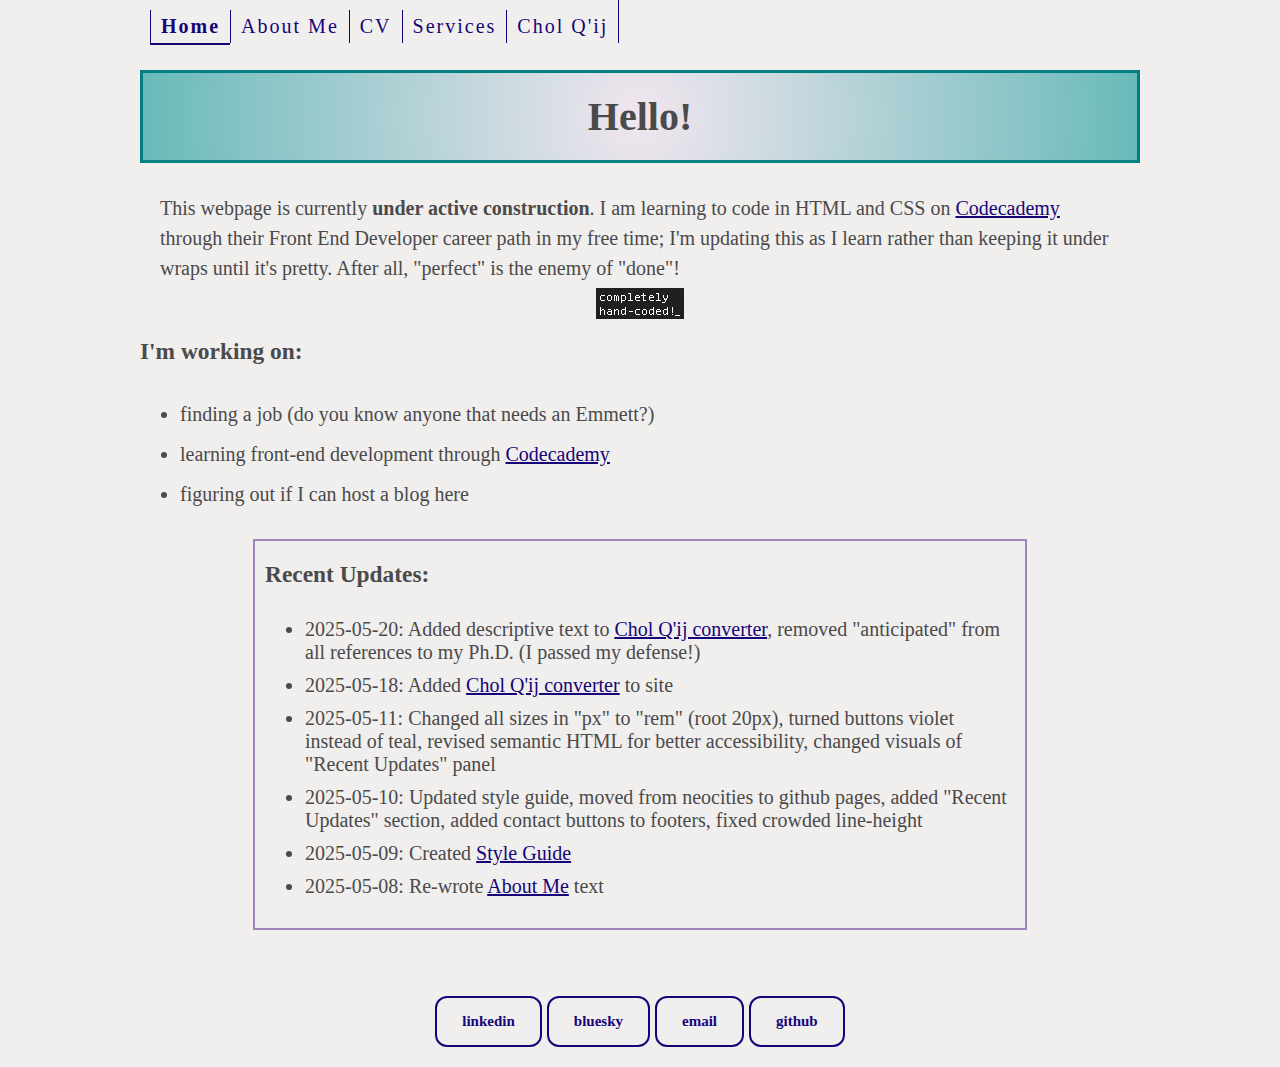
<file: index.html>
<!DOCTYPE html>
<html>
  <head>
    <script
      async
      src="https://www.googletagmanager.com/gtag/js?id=G-N3G97VPPW2"
    ></script>
    <script>
      window.dataLayer = window.dataLayer || [];
      function gtag() {
        dataLayer.push(arguments);
      }
      gtag("js", new Date());

      gtag("config", "G-N3G97VPPW2");
    </script>
    <link href="./style.css" rel="stylesheet" />
    <meta charset="UTF-8" />
    <meta name="viewport" content="width=device-width, initial-scale=1.0" />
    <title>Home | E.A. Speed</title>
    <link
      rel="icon"
      type="image/png"
      href="favicon/favicon-96x96.png"
      sizes="96x96"
    />
    <link rel="icon" type="image/svg+xml" href="favicon/favicon.svg" />
    <link rel="shortcut icon" href="favicon/favicon.ico" />
    <link
      rel="apple-touch-icon"
      sizes="180x180"
      href="favicon/apple-touch-icon.png"
    />
    <link rel="manifest" href="favicon/site.webmanifest" />
  </head>

  <body>
    <header>
      <nav>
        <ul>
          <li class="active"><a href="#">Home</a></li>
          <li><a href="./about-me.html">About Me</a></li>
          <li><a href="./cv.html">CV</a></li>
          <li><a href="./services.html">Services</a></li>
          <li><a href="./cholqij.html">Chol Q'ij</a></li>
        </ul>
      </nav>
    </header>

    <div class="title">
      <h1 id="title">Hello!</h1>
    </div>

    <main>
      <section>
        <p>
          This webpage is currently <strong>under active construction</strong>.
          I am learning to code in HTML and CSS on
          <a href="https://www.codecademy.com/" target="_blank">Codecademy</a>
          through their Front End Developer career path in my free time; I'm
          updating this as I learn rather than keeping it under wraps until it's
          pretty. After all, "perfect" is the enemy of "done"!
        </p>
      </section>

      <div class="handcoded">
        <img src="images\handcoded.gif" alt="handcoded" />
      </div>

      <section id="coming">
        <h3>I'm working on:</h3>
        <ul>
          <li>finding a job (do you know anyone that needs an Emmett?)</li>
          <li>
            learning front-end development through
            <a href="https://www.codecademy.com/" target="_blank">Codecademy</a>
          </li>
          <li>figuring out if I can host a blog here</li>
        </ul>
      </section>
    </main>

    <section class="updates">
      <h3>Recent Updates:</h3>
      <ul>
        <li>
          2025-05-20: Added descriptive text to
          <a href="cholqij.html">Chol Q'ij converter</a>, removed "anticipated"
          from all references to my Ph.D. (I passed my defense!)
        </li>
        <li>
          2025-05-18: Added
          <a href="cholqij.html">Chol Q'ij converter</a> to site
        </li>
        <li>
          2025-05-11: Changed all sizes in "px" to "rem" (root 20px), turned
          buttons violet instead of teal, revised semantic HTML for better
          accessibility, changed visuals of "Recent Updates" panel
        </li>
        <li>
          2025-05-10: Updated style guide, moved from neocities to github pages,
          added "Recent Updates" section, added contact buttons to footers,
          fixed crowded line-height
        </li>
        <li>2025-05-09: Created <a href="style-guide.html">Style Guide</a></li>
        <li>
          2025-05-08: Re-wrote <a href="./about-me.html">About Me</a> text
        </li>
      </ul>
    </section>
    <br />
    <br />
  </body>
  <footer>
    <div id="buttons">
      <a
        class="button"
        href="https://www.linkedin.com/in/emmettspeed/"
        target="blank"
        role="button"
        >LinkedIn</a
      >
      <a
        class="button"
        href="https://bsky.app/profile/emmettspeed.bsky.social"
        target="blank"
        role="button"
        >BlueSky</a
      >
      <a class="button" href="mailto:hello@emmettspeed.phd" role="button"
        >Email</a
      >
      <a
        class="button"
        href="https://github.com/em42speed"
        target="blank"
        role="button"
        >GitHub</a
      >
    </div>
  </footer>
</html>
</file>
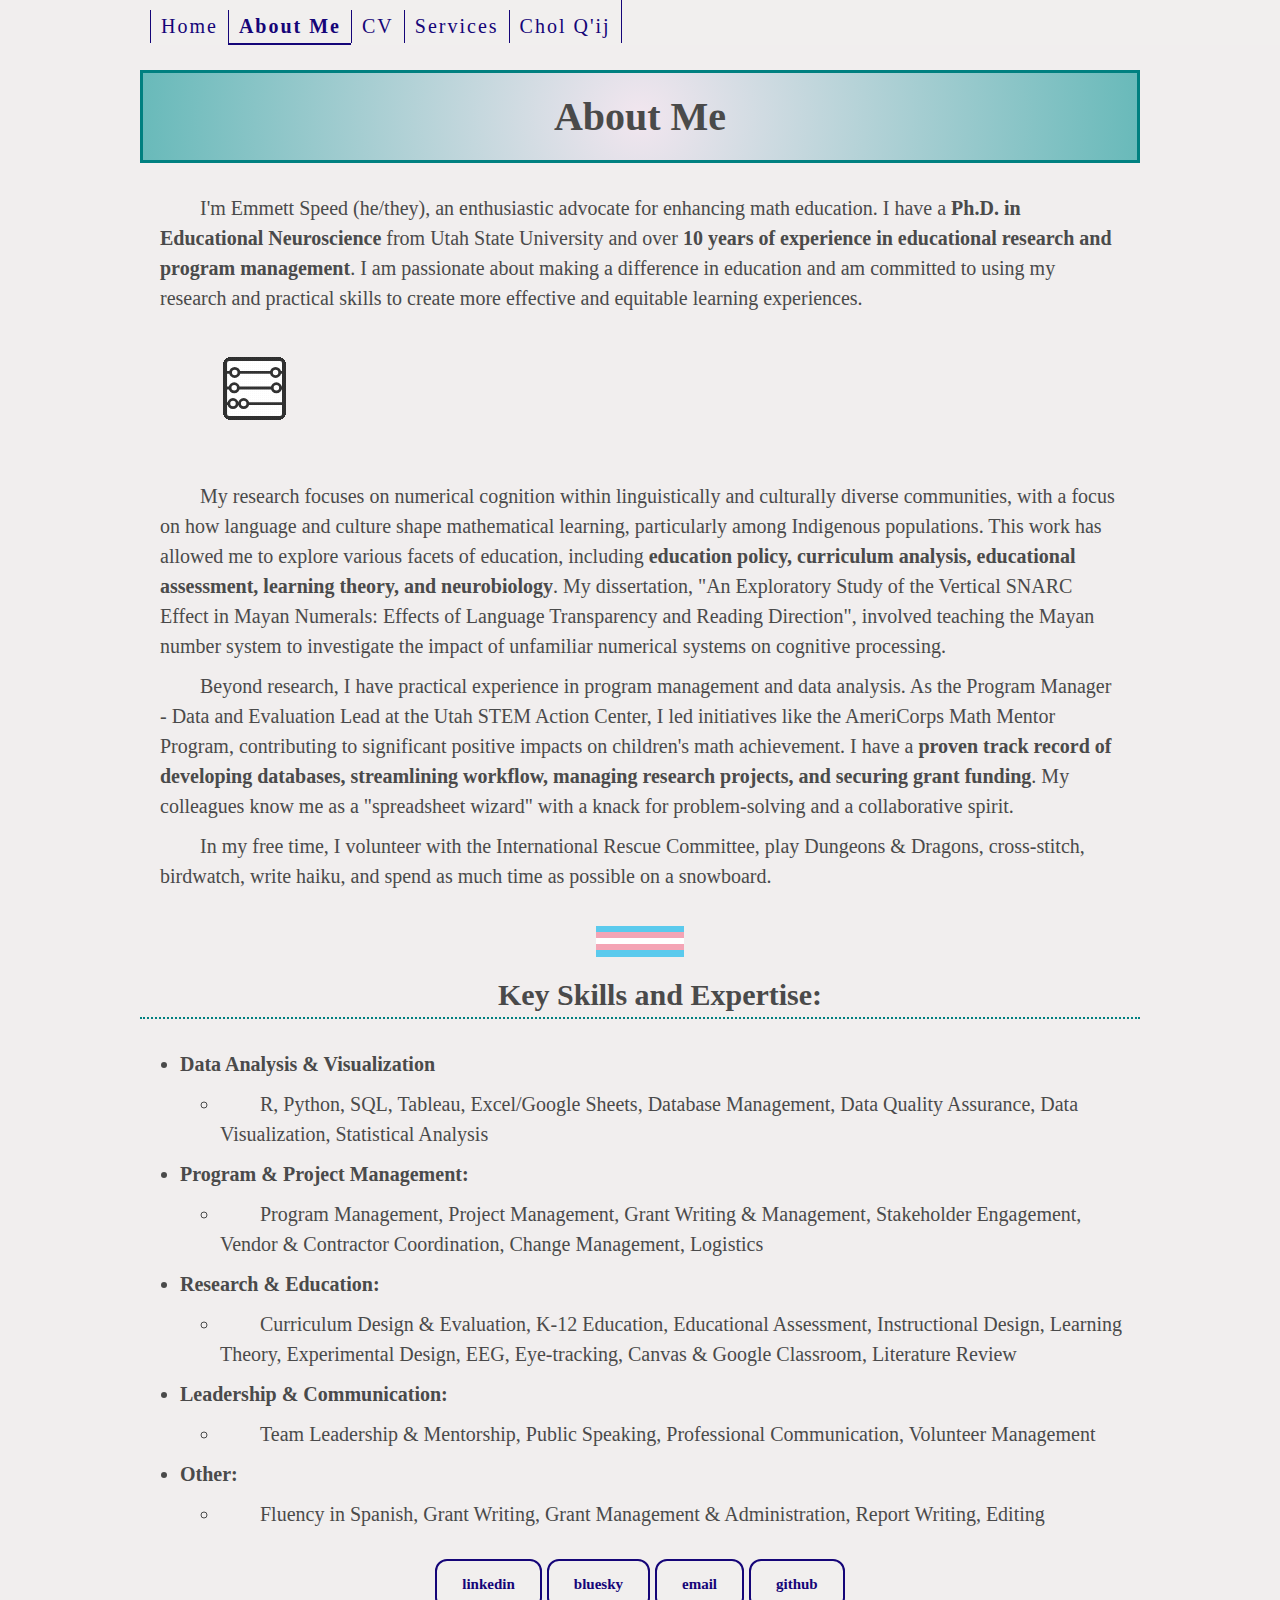
<file: about-me.html>
<!DOCTYPE html>
<html>
  <head>
    <script
      async
      src="https://www.googletagmanager.com/gtag/js?id=G-N3G97VPPW2"
    ></script>
    <script>
      window.dataLayer = window.dataLayer || [];
      function gtag() {
        dataLayer.push(arguments);
      }
      gtag("js", new Date());

      gtag("config", "G-N3G97VPPW2");
    </script>
    <meta charset="UTF-8" />
    <meta name="viewport" content="width=device-width, initial-scale=1.0" />
    <link href="./style.css" rel="stylesheet" />
    <title>About Me | E.A. Speed</title>
    <link
      rel="icon"
      type="image/png"
      href="favicon/favicon-96x96.png"
      sizes="96x96"
    />
    <link rel="icon" type="image/svg+xml" href="favicon/favicon.svg" />
    <link rel="shortcut icon" href="favicon/favicon.ico" />
    <link
      rel="apple-touch-icon"
      sizes="180x180"
      href="favicon/apple-touch-icon.png"
    />
    <link rel="manifest" href="favicon/site.webmanifest" />
  </head>

  <header>
    <nav>
      <ul>
        <li><a href="./index.html">Home</a></li>
        <li class="active"><a href="#">About Me</a></li>
        <li><a href="./cv.html">CV</a></li>
        <li><a href="./services.html">Services</a></li>
        <li><a href="./cholqij.html">Chol Q'ij</a></li>
      </ul>
    </nav>
  </header>

  <body>
    <div class="title">
      <h1 id="title">About Me</h1>
    </div>

    <main id="about-me">
      <section>
        <p>
          I'm Emmett Speed (he/they), an enthusiastic advocate for enhancing
          math education. I have a
          <strong>Ph.D. in Educational Neuroscience</strong>
          from Utah State University and over
          <strong
            >10 years of experience in educational research and program
            management</strong
          >. I am passionate about making a difference in education and am
          committed to using my research and practical skills to create more
          effective and equitable learning experiences.
        </p>
        <div class="abacus-animation">
          <embed src="./images/abacus.gif" />
        </div>
        <p>
          My research focuses on numerical cognition within linguistically and
          culturally diverse communities, with a focus on how language and
          culture shape mathematical learning, particularly among Indigenous
          populations. This work has allowed me to explore various facets of
          education, including
          <strong
            >education policy, curriculum analysis, educational assessment,
            learning theory, and neurobiology</strong
          >. My dissertation, &quot;An Exploratory Study of the Vertical SNARC
          Effect in Mayan Numerals: Effects of Language Transparency and Reading
          Direction&quot;, involved teaching the Mayan number system to
          investigate the impact of unfamiliar numerical systems on cognitive
          processing.
        </p>
        <p>
          Beyond research, I have practical experience in program management and
          data analysis. As the Program Manager - Data and Evaluation Lead at
          the Utah STEM Action Center, I led initiatives like the AmeriCorps
          Math Mentor Program, contributing to significant positive impacts on
          children's math achievement. I have a
          <strong
            >proven track record of developing databases, streamlining workflow,
            managing research projects, and securing grant funding</strong
          >. My colleagues know me as a "spreadsheet wizard" with a knack for
          problem-solving and a collaborative spirit.
        </p>
        <p>
          In my free time, I volunteer with the International Rescue Committee,
          play Dungeons & Dragons, cross-stitch, birdwatch, write haiku, and
          spend as much time as possible on a snowboard.
        </p>
      </section>
      <br />
      <div class="handcoded">
        <img src="images\flattrans.png" alt="transgender pride flag" />
      </div>

      <h2>Key Skills and Expertise:</h2>
      <ul>
        <li>
          <strong>Data Analysis & Visualization</strong>
          <ul>
            <li>
              R, Python, SQL, Tableau, Excel/Google Sheets, Database Management,
              Data Quality Assurance, Data Visualization, Statistical Analysis
            </li>
          </ul>
        </li>
        <li>
          <strong>Program & Project Management:</strong>
          <ul>
            <li>
              Program Management, Project Management, Grant Writing &
              Management, Stakeholder Engagement, Vendor & Contractor
              Coordination, Change Management, Logistics
            </li>
          </ul>
        </li>
        <li>
          <strong>Research & Education:</strong>
          <ul>
            <li>
              Curriculum Design & Evaluation, K-12 Education, Educational
              Assessment, Instructional Design, Learning Theory, Experimental
              Design, EEG, Eye-tracking, Canvas & Google Classroom, Literature
              Review
            </li>
          </ul>
        </li>
        <li>
          <strong>Leadership & Communication:</strong>
          <ul>
            <li>
              Team Leadership & Mentorship, Public Speaking, Professional
              Communication, Volunteer Management
            </li>
          </ul>
        </li>
        <li>
          <strong>Other:</strong>
          <ul>
            <li>
              Fluency in Spanish, Grant Writing, Grant Management &
              Administration, Report Writing, Editing
            </li>
          </ul>
        </li>
      </ul>
    </main>
  </body>

  <footer>
    <div id="buttons">
      <a
        class="button"
        href="https://www.linkedin.com/in/emmettspeed/"
        target="blank"
        role="button"
        >LinkedIn</a
      >
      <a
        class="button"
        href="https://bsky.app/profile/emmettspeed.bsky.social"
        target="blank"
        role="button"
        >BlueSky</a
      >
      <a class="button" href="mailto:hello@emmettspeed.phd" role="button"
        >Email</a
      >
      <a
        class="button"
        href="https://github.com/em42speed"
        target="blank"
        role="button"
        >GitHub</a
      >
    </div>
  </footer>
</html>
</file>
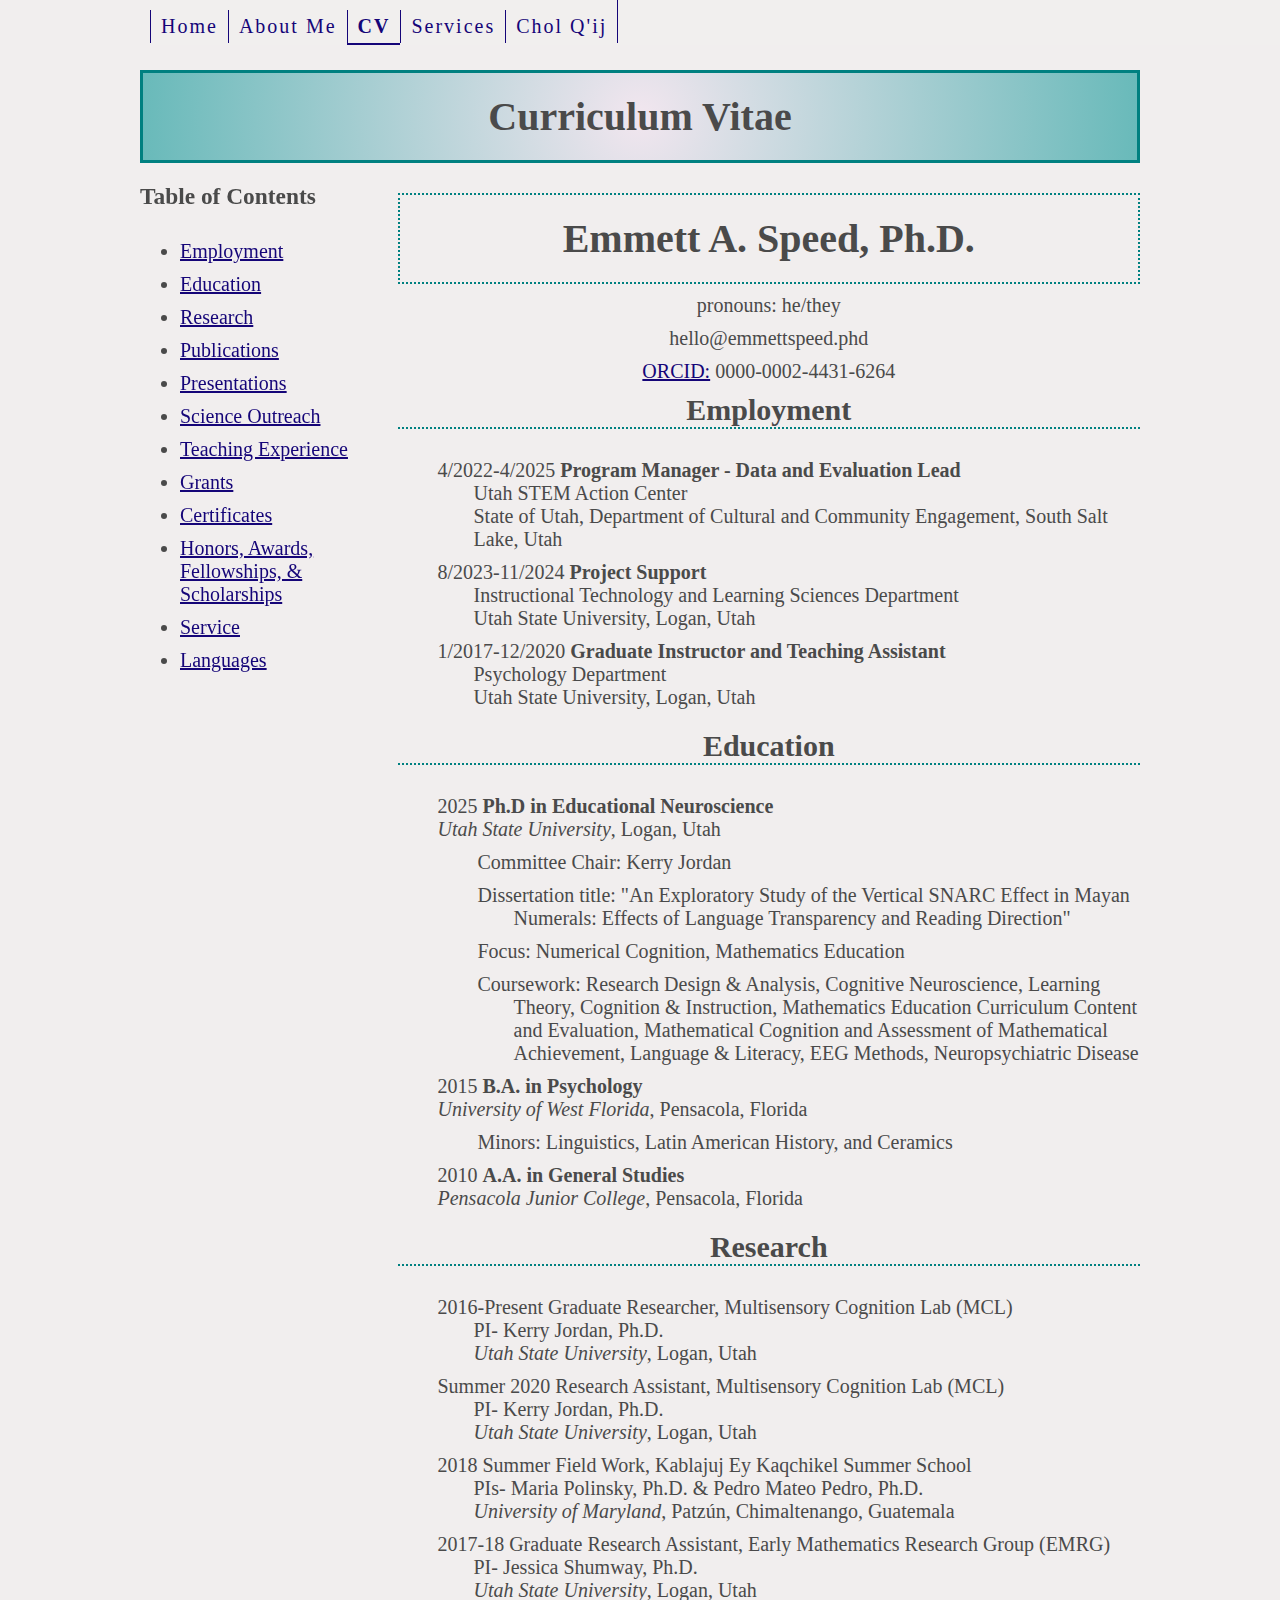
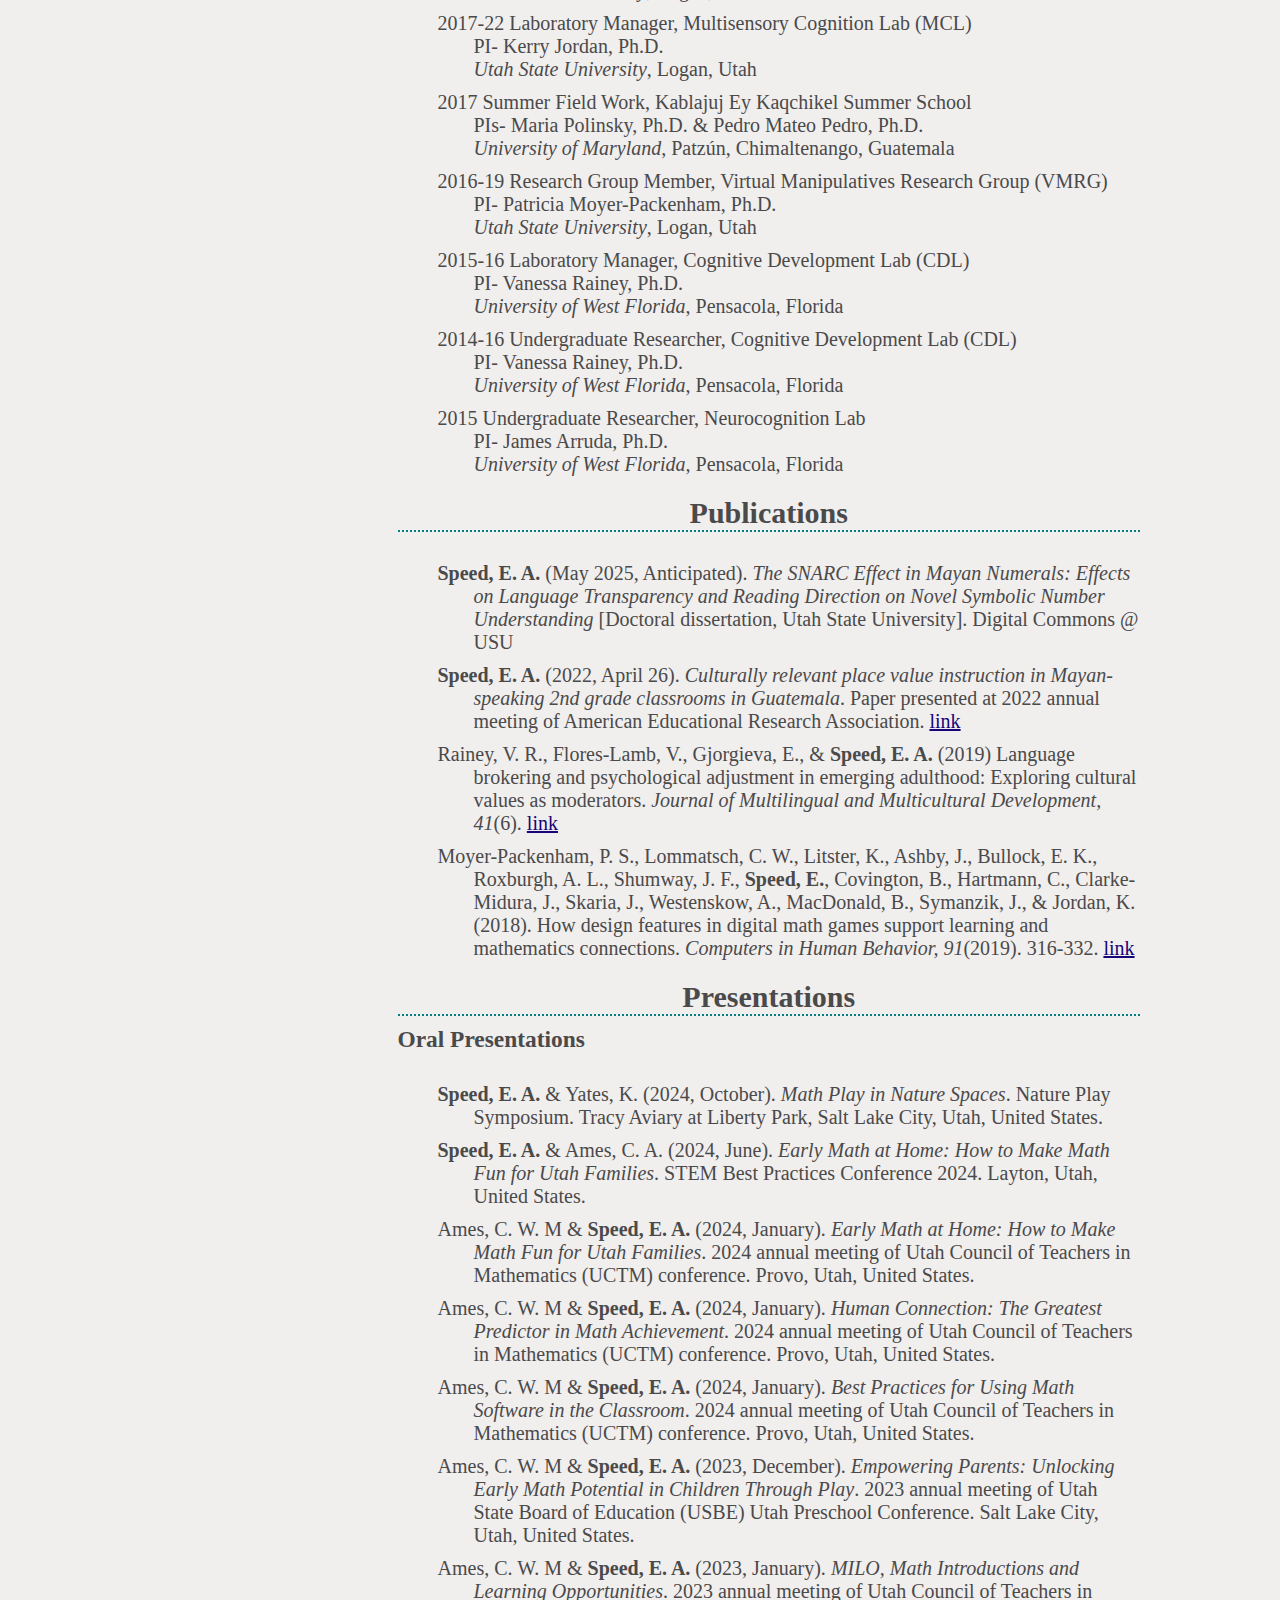
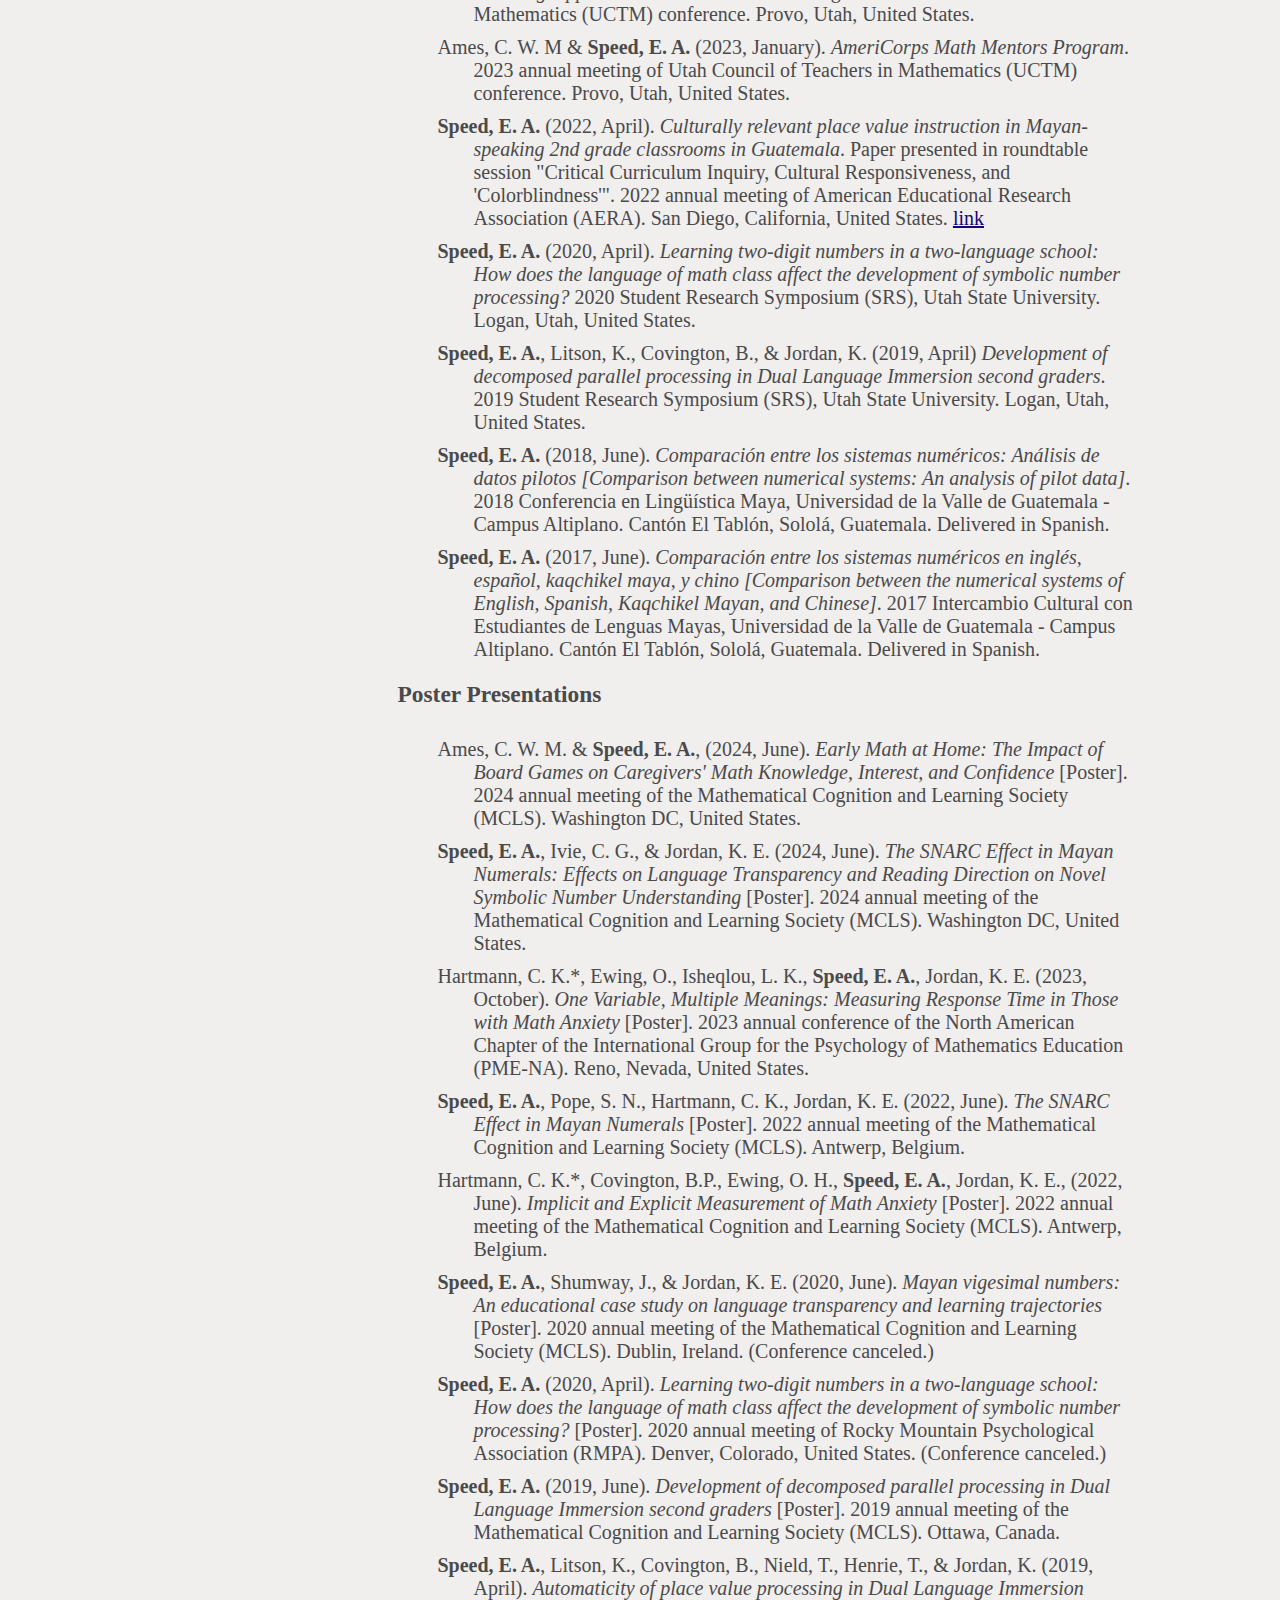
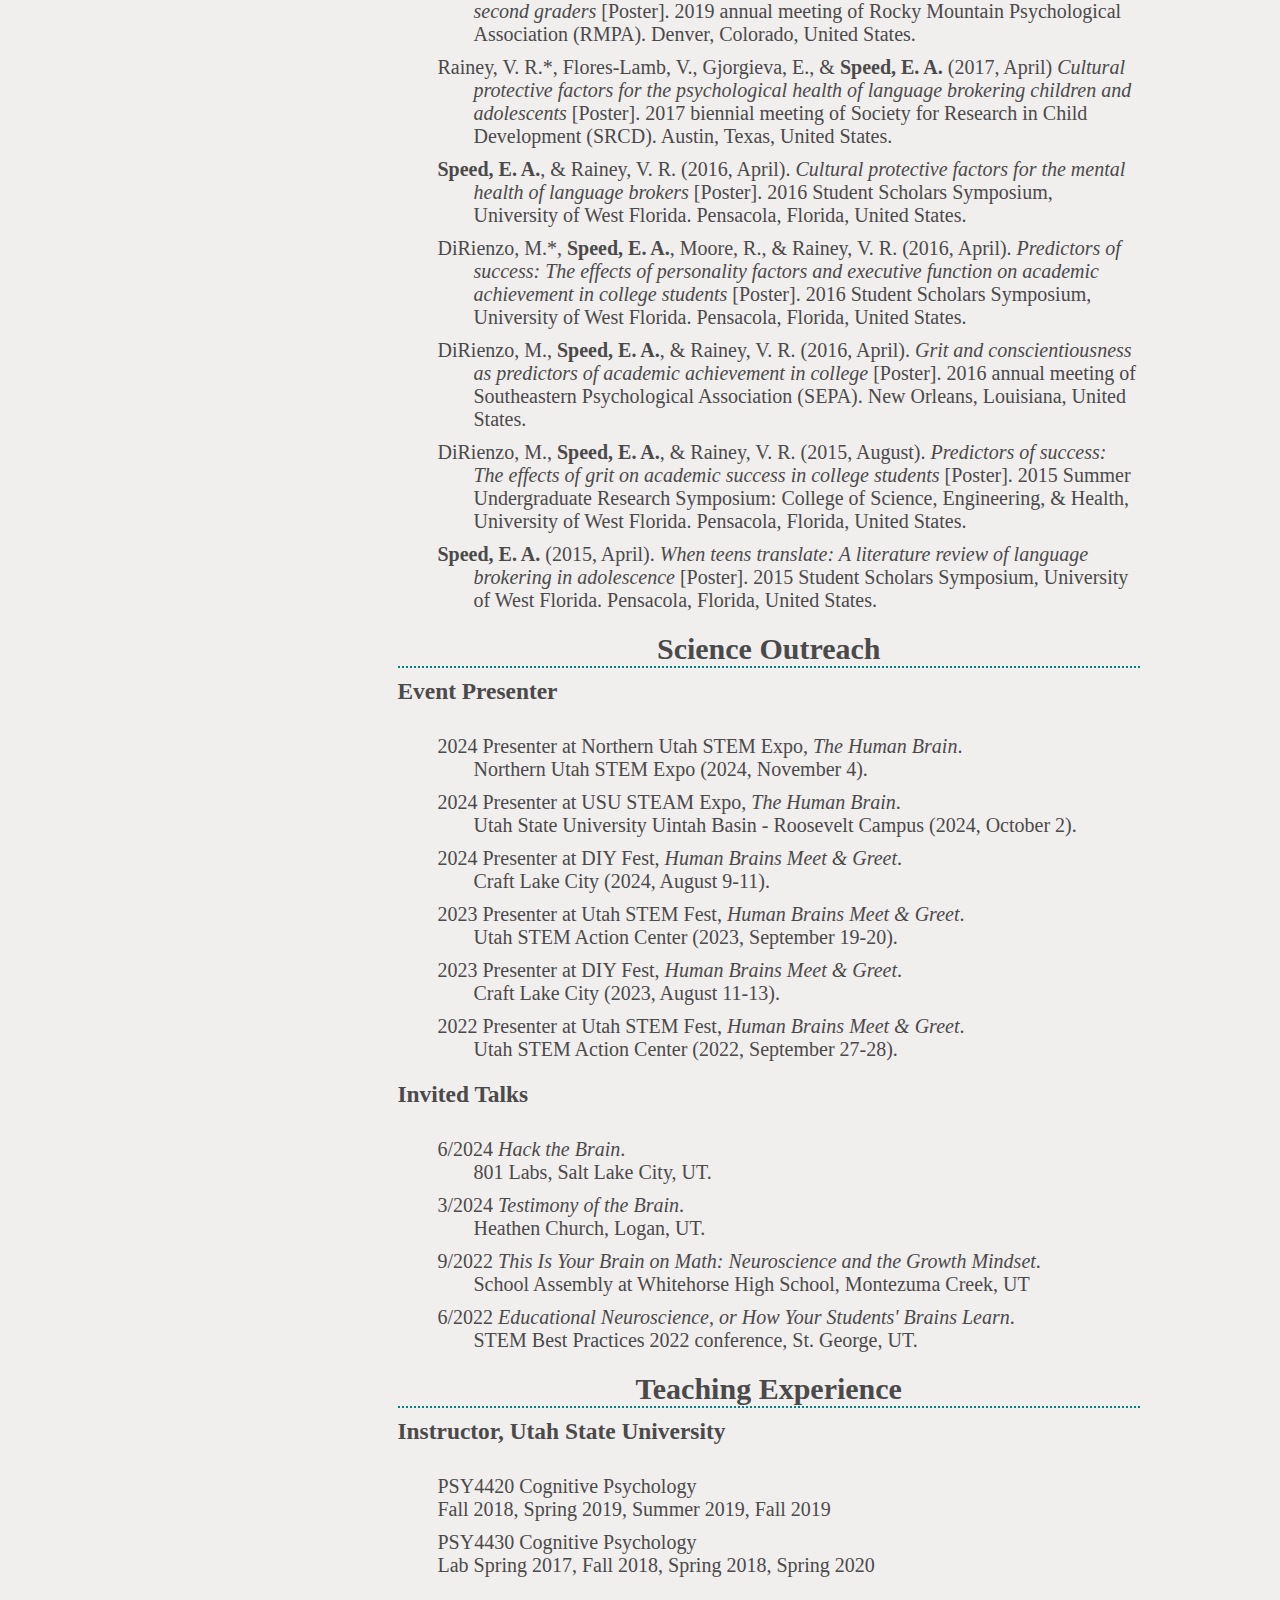
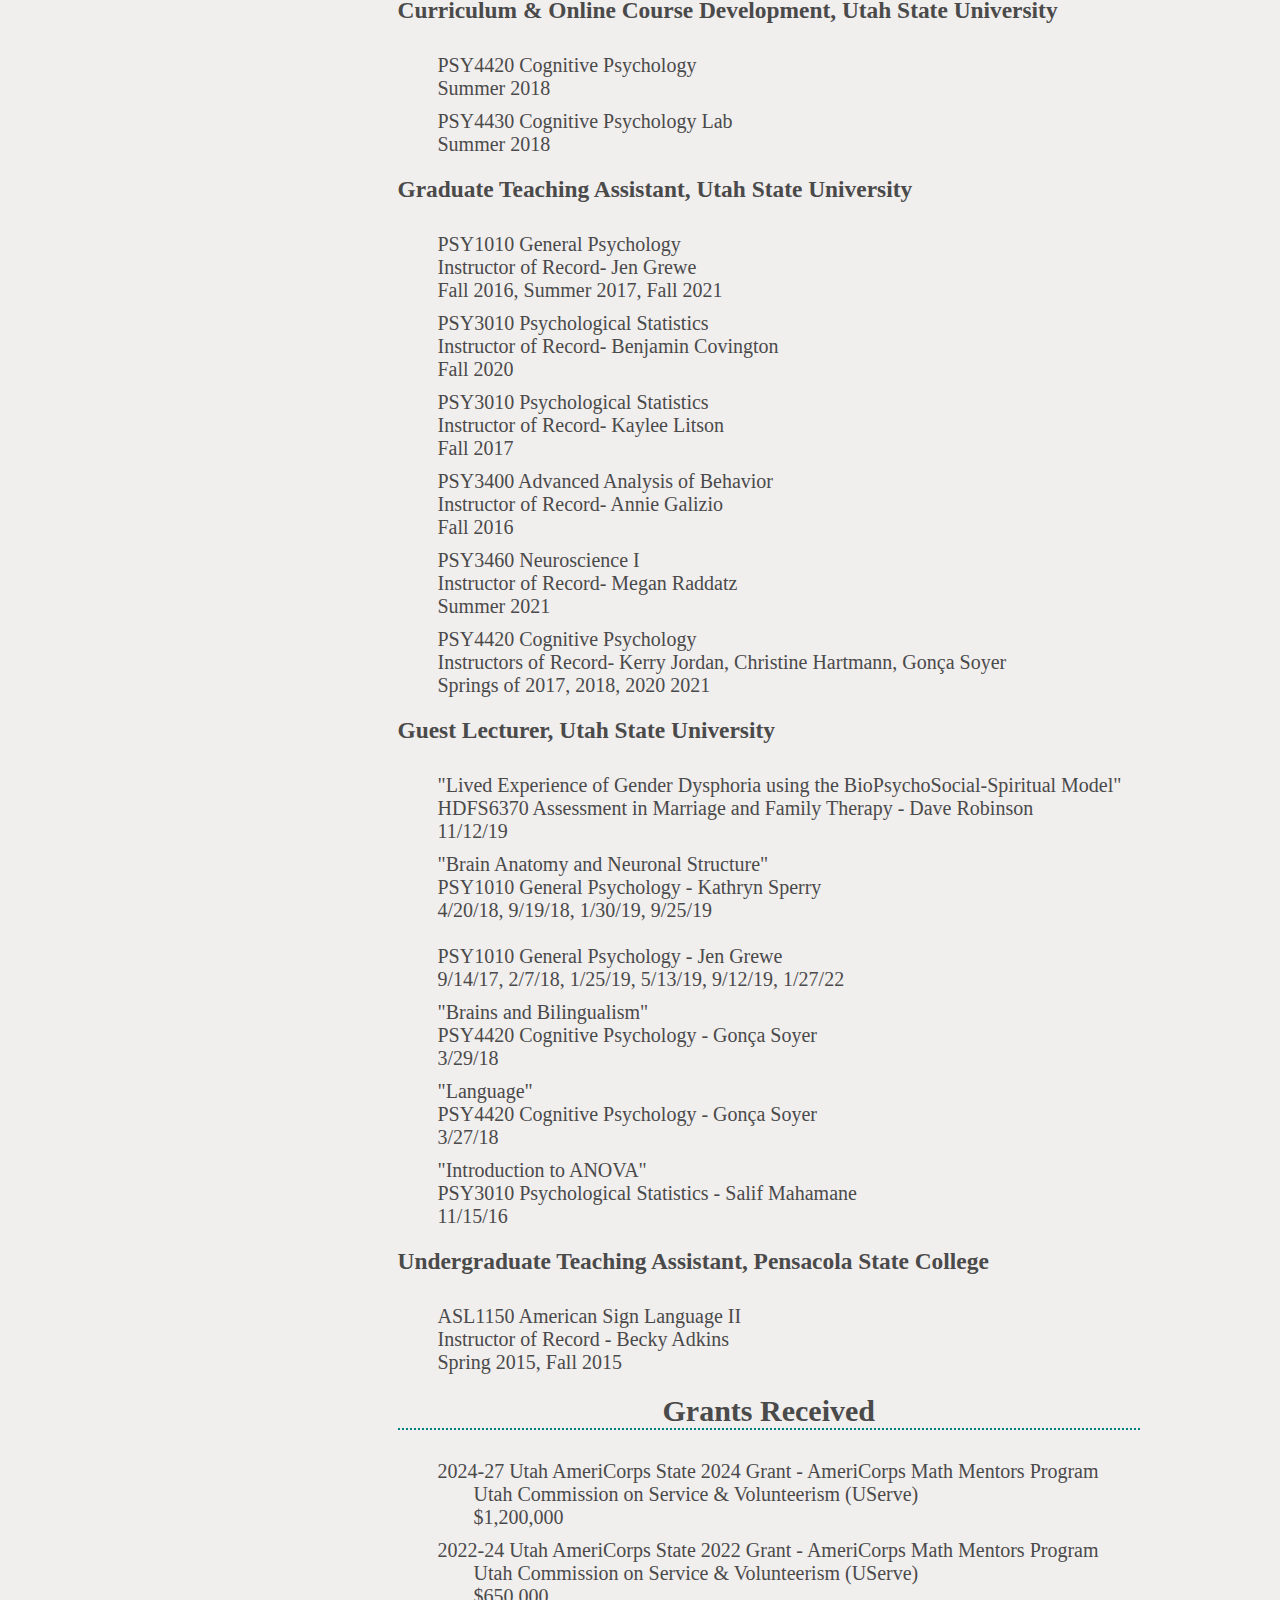
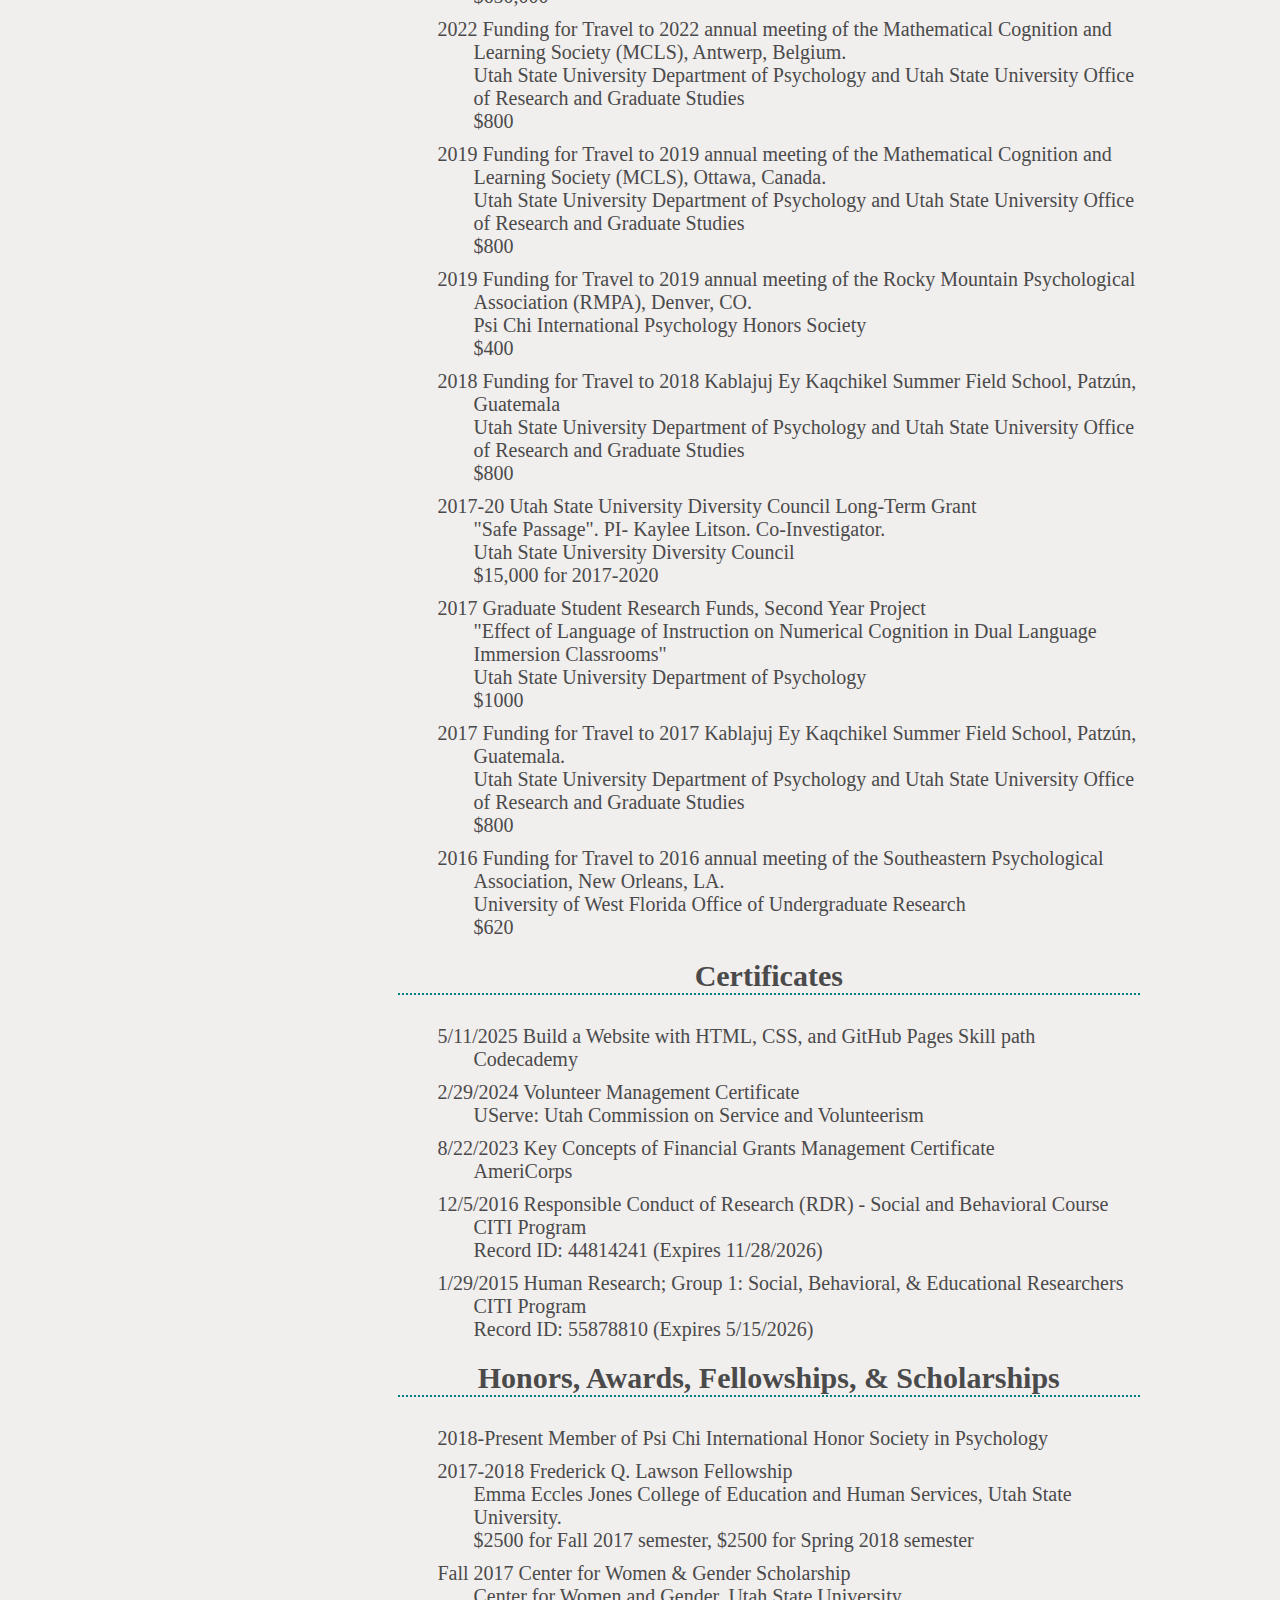
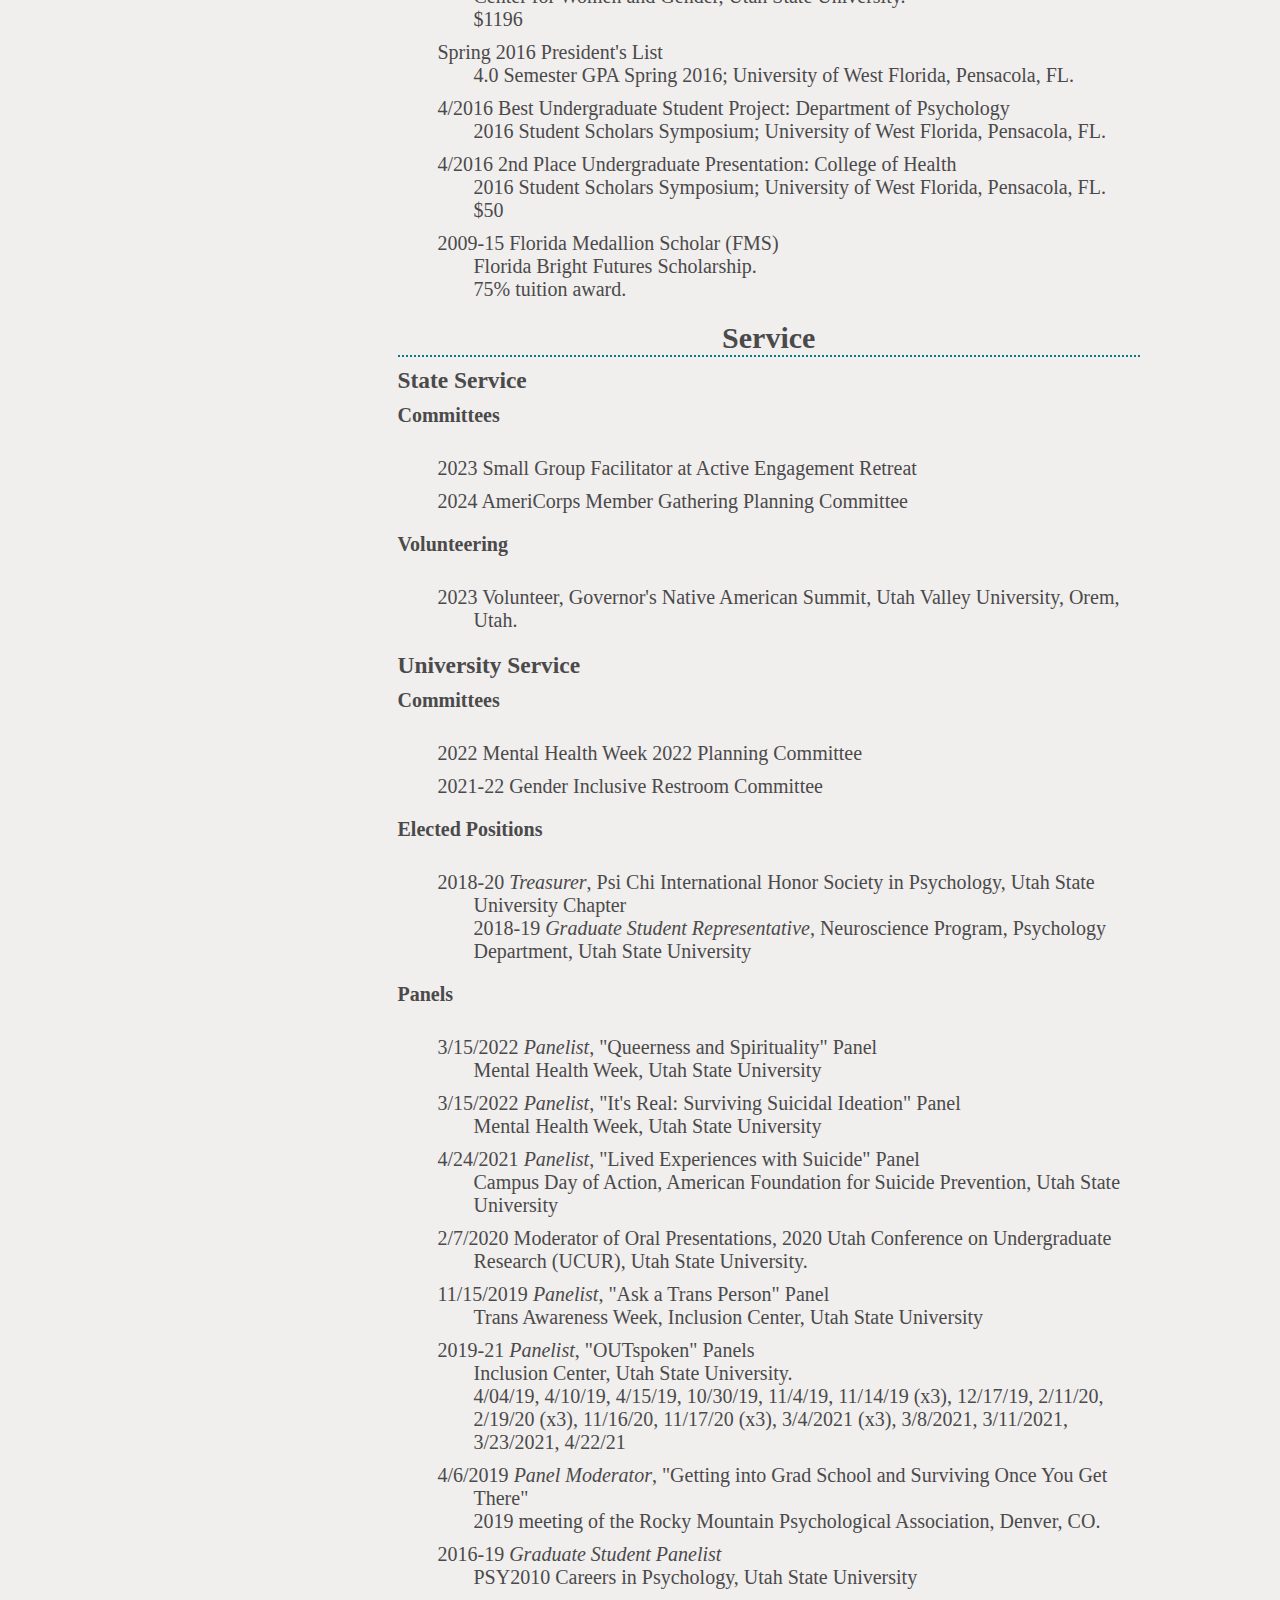
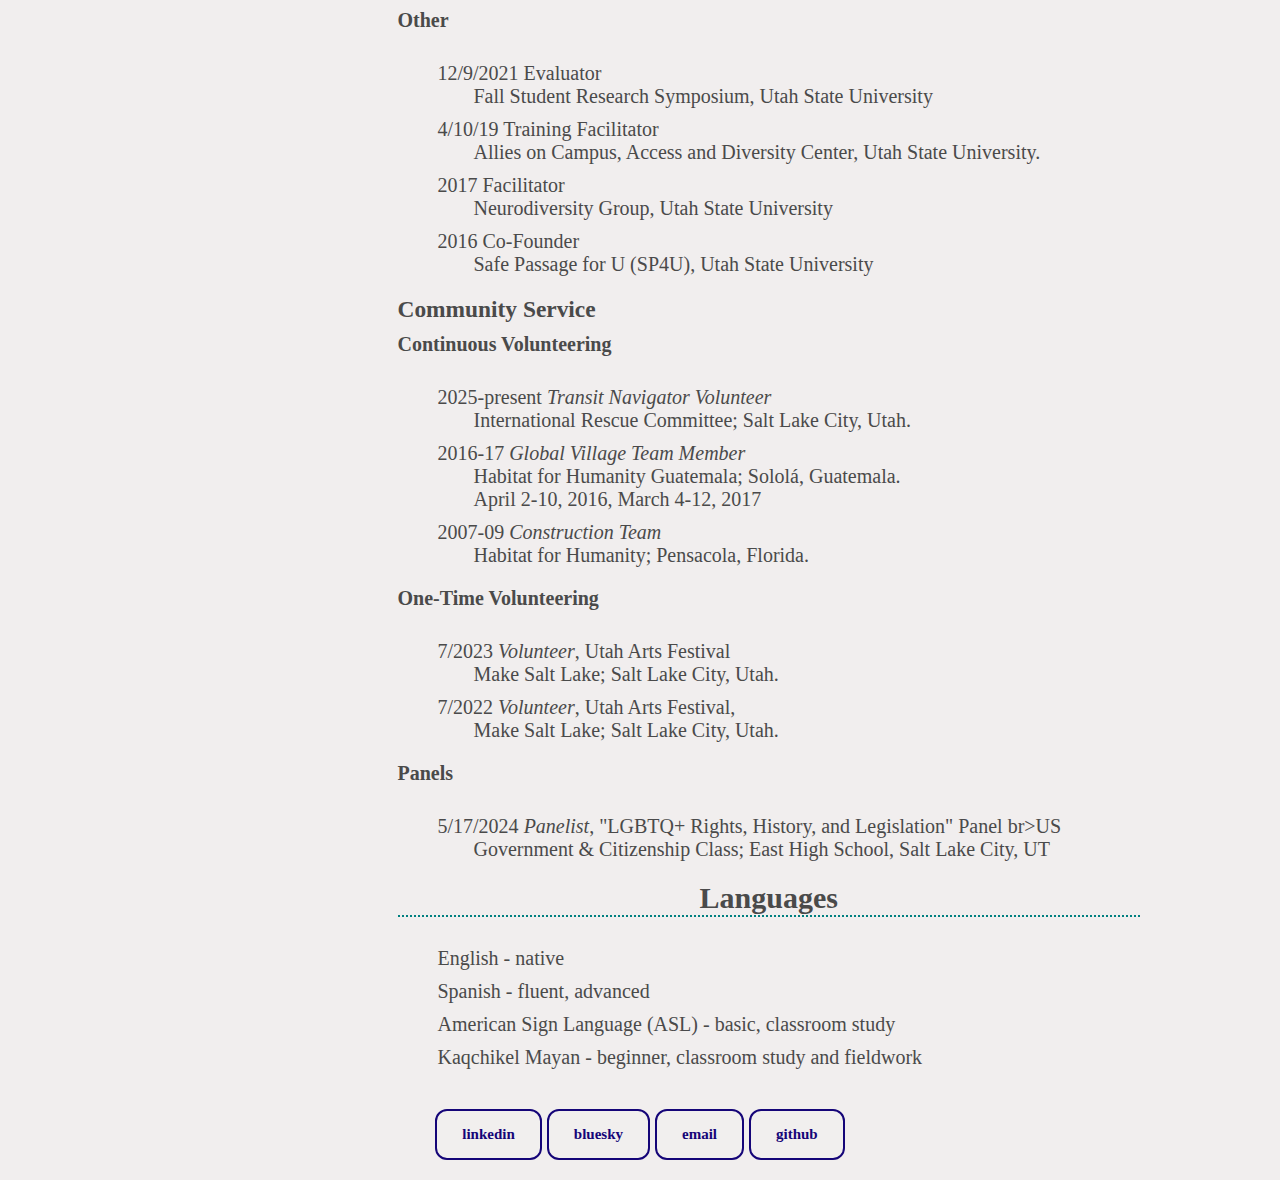
<file: cv.html>
<!DOCTYPE html>
<html>
  <head>
    <script
      async
      src="https://www.googletagmanager.com/gtag/js?id=G-N3G97VPPW2"
    ></script>
    <script>
      window.dataLayer = window.dataLayer || [];
      function gtag() {
        dataLayer.push(arguments);
      }
      gtag("js", new Date());

      gtag("config", "G-N3G97VPPW2");
    </script>
    <meta charset="UTF-8" />
    <meta name="viewport" content="width=device-width, initial-scale=1.0" />
    <link href="./style.css" rel="stylesheet" />
    <title>CV | E.A. Speed</title>
    <link
      rel="icon"
      type="image/png"
      href="favicon/favicon-96x96.png"
      sizes="96x96"
    />
    <link rel="icon" type="image/svg+xml" href="favicon/favicon.svg" />
    <link rel="shortcut icon" href="favicon/favicon.ico" />
    <link
      rel="apple-touch-icon"
      sizes="180x180"
      href="favicon/apple-touch-icon.png"
    />
    <link rel="manifest" href="favicon/site.webmanifest" />
  </head>

  <body>
    <header>
      <nav>
        <ul>
          <li><a href="./index.html">Home</a></li>
          <li><a href="./about-me.html">About Me</a></li>
          <li class="active"><a href="./cv.html">CV</a></li>
          <li><a href="./services.html">Services</a></li>
          <li><a href="./cholqij.html">Chol Q'ij</a></li>
        </ul>
      </nav>
    </header>

    <div class="cvgrid">
      <div class="cv_title title">
        <h1 id="title">Curriculum Vitae</h1>
      </div>

      <div class="cv_toc">
        <h3>Table of Contents</h3>
        <ul>
          <li><a href="#employment">Employment</a></li>
          <li><a href="#education">Education</a></li>
          <li><a href="#research">Research</a></li>
          <li><a href="#publications">Publications</a></li>
          <li><a href="#presentations">Presentations</a></li>
          <li><a href="#science outreach">Science Outreach</a></li>
          <li><a href="#teaching experience">Teaching Experience</a></li>
          <li><a href="#grants">Grants</a></li>
          <li><a href="#certificates">Certificates</a></li>
          <li>
            <a href="#honors">Honors, Awards, Fellowships, & Scholarships</a>
          </li>
          <li><a href="#service">Service</a></li>
          <li><a href="#languages">Languages</a></li>
        </ul>
      </div>

      <div class="cv_content">
        <section id="name">
          <h1>Emmett A. Speed, Ph.D.</h1>
        </section>

        <section id="contact">
          <p>pronouns: he/they</p>
          <p>hello@emmettspeed.phd</p>
          <p>
            <a href="https://orcid.org/0000-0002-4431-6264">ORCID:</a>
            0000-0002-4431-6264
          </p>
        </section>

        <section class="hanging" id="employment">
          <h2>Employment</h2>
          <ul role="presentation">
            <li>
              4/2022-4/2025
              <strong>Program Manager - Data and Evaluation Lead</strong> <br />
              Utah STEM Action Center <br />State of Utah, Department of
              Cultural and Community Engagement, South Salt Lake, Utah
            </li>
            <li>
              8/2023-11/2024 <strong>Project Support</strong>
              <br />Instructional Technology and Learning Sciences Department
              <br />Utah State University, Logan, Utah
            </li>
            <li>
              1/2017-12/2020
              <strong>Graduate Instructor and Teaching Assistant</strong>
              <br />Psychology Department <br />Utah State University, Logan,
              Utah
            </li>
          </ul>
        </section>

        <section id="education">
          <h2>Education</h2>
          <ul role="presentation">
            <li>
              2025 <strong>Ph.D in Educational Neuroscience</strong> <br /><em
                >Utah State University</em
              >, Logan, Utah
            </li>
            <ul class="hanging" role="presentation">
              <li>Committee Chair: Kerry Jordan</li>
              <li>
                Dissertation title: &quot;An Exploratory Study of the Vertical
                SNARC Effect in Mayan Numerals: Effects of Language Transparency
                and Reading Direction&quot;
              </li>
              <li>Focus: Numerical Cognition, Mathematics Education</li>
              <li>
                Coursework: Research Design & Analysis, Cognitive Neuroscience,
                Learning Theory, Cognition & Instruction, Mathematics Education
                Curriculum Content and Evaluation, Mathematical Cognition and
                Assessment of Mathematical Achievement, Language & Literacy, EEG
                Methods, Neuropsychiatric Disease
              </li>
            </ul>
            <li>
              2015 <strong>B.A. in Psychology</strong> <br /><em
                >University of West Florida</em
              >, Pensacola, Florida
            </li>
            <ul class="hanging" role="presentation">
              <li>Minors: Linguistics, Latin American History, and Ceramics</li>
            </ul>
            <li>
              2010 <strong>A.A. in General Studies</strong> <br /><em
                >Pensacola Junior College</em
              >, Pensacola, Florida
            </li>
          </ul>
        </section>

        <section class="hanging" id="research">
          <h2>Research</h2>
          <ul role="presentation">
            <li>
              2016-Present Graduate Researcher, Multisensory Cognition Lab
              (MCL)<br />PI- Kerry Jordan, Ph.D.<br /><em
                >Utah State University</em
              >, Logan, Utah
            </li>
            <li>
              Summer 2020 Research Assistant, Multisensory Cognition Lab (MCL)
              <br />PI- Kerry Jordan, Ph.D. <br /><em>Utah State University</em
              >, Logan, Utah
            </li>
            <li>
              2018 Summer Field Work, Kablajuj Ey Kaqchikel Summer School
              <br />PIs- Maria Polinsky, Ph.D. & Pedro Mateo Pedro, Ph.D.
              <br /><em>University of Maryland</em>, Patz&uacute;n,
              Chimaltenango, Guatemala
            </li>
            <li>
              2017-18 Graduate Research Assistant, Early Mathematics Research
              Group (EMRG) <br />PI- Jessica Shumway, Ph.D. <br /><em
                >Utah State University</em
              >, Logan, Utah
            </li>
            <li>
              2017-22 Laboratory Manager, Multisensory Cognition Lab (MCL)
              <br />PI- Kerry Jordan, Ph.D. <br /><em>Utah State University</em
              >, Logan, Utah
            </li>
            <li>
              2017 Summer Field Work, Kablajuj Ey Kaqchikel Summer School<br />PIs-
              Maria Polinsky, Ph.D. & Pedro Mateo Pedro, Ph.D. <br /><em
                >University of Maryland</em
              >, Patz&uacute;n, Chimaltenango, Guatemala
            </li>
            <li>
              2016-19 Research Group Member, Virtual Manipulatives Research
              Group (VMRG) <br />PI- Patricia Moyer-Packenham, Ph.D.<br /><em
                >Utah State University</em
              >, Logan, Utah
            </li>
            <li>
              2015-16 Laboratory Manager, Cognitive Development Lab (CDL)
              <br />PI- Vanessa Rainey, Ph.D.<br /><em
                >University of West Florida</em
              >, Pensacola, Florida
            </li>
            <li>
              2014-16 Undergraduate Researcher, Cognitive Development Lab
              (CDL)<br />PI- Vanessa Rainey, Ph.D.<br /><em
                >University of West Florida</em
              >, Pensacola, Florida
            </li>
            <li>
              2015 Undergraduate Researcher, Neurocognition Lab <br />PI- James
              Arruda, Ph.D. <br /><em>University of West Florida</em>,
              Pensacola, Florida
            </li>
          </ul>
        </section>

        <section class="hanging" id="publications">
          <h2>Publications</h2>
          <ul role="presentation">
            <li>
              <strong>Speed, E. A.</strong> (May 2025, Anticipated).
              <em
                >The SNARC Effect in Mayan Numerals: Effects on Language
                Transparency and Reading Direction on Novel Symbolic Number
                Understanding</em
              >
              [Doctoral dissertation, Utah State University]. Digital Commons @
              USU
            </li>
            <li>
              <strong>Speed, E. A.</strong> (2022, April 26).
              <em
                >Culturally relevant place value instruction in Mayan-speaking
                2nd grade classrooms in Guatemala</em
              >. Paper presented at 2022 annual meeting of American Educational
              Research Association.
              <a href="https://doi.org/10.3102/1886035" target="blank">link</a>
            </li>
            <li>
              Rainey, V. R., Flores-Lamb, V., Gjorgieva, E., &
              <strong>Speed, E. A.</strong> (2019) Language brokering and
              psychological adjustment in emerging adulthood: Exploring cultural
              values as moderators.
              <em>Journal of Multilingual and Multicultural Development, 41</em
              >(6).
              <a
                href="https://doi.org/10.1080/01434632.2019.1630416"
                target="blank"
                >link</a
              >
            </li>
            <li>
              Moyer-Packenham, P. S., Lommatsch, C. W., Litster, K., Ashby, J.,
              Bullock, E. K., Roxburgh, A. L., Shumway, J. F.,
              <strong>Speed, E.</strong>, Covington, B., Hartmann, C.,
              Clarke-Midura, J., Skaria, J., Westenskow, A., MacDonald, B.,
              Symanzik, J., & Jordan, K. (2018). How design features in digital
              math games support learning and mathematics connections.
              <em>Computers in Human Behavior, 91</em>(2019). 316-332.
              <a href="https://doi.org/10.1016/j.chb.2018.09.036" target="blank"
                >link</a
              >
            </li>
          </ul>
        </section>

        <section class="hanging" id="presentations">
          <h2>Presentations</h2>
          <h3>Oral Presentations</h3>
          <ul role="presentation">
            <li>
              <strong>Speed, E. A.</strong> & Yates, K. (2024, October).
              <em>Math Play in Nature Spaces</em>. Nature Play Symposium. Tracy
              Aviary at Liberty Park, Salt Lake City, Utah, United States.
            </li>
            <li>
              <strong>Speed, E. A.</strong> &amp; Ames, C. A. (2024, June).
              <em>Early Math at Home: How to Make Math Fun for Utah Families</em
              >. STEM Best Practices Conference 2024. Layton, Utah, United
              States.
            </li>
            <li>
              Ames, C. W. M &amp; <strong>Speed, E. A.</strong> (2024, January).
              <em>Early Math at Home: How to Make Math Fun for Utah Families</em
              >. 2024 annual meeting of Utah Council of Teachers in Mathematics
              (UCTM) conference. Provo, Utah, United States.
            </li>
            <li>
              Ames, C. W. M &amp; <strong>Speed, E. A.</strong> (2024, January).
              <em
                >Human Connection: The Greatest Predictor in Math
                Achievement</em
              >. 2024 annual meeting of Utah Council of Teachers in Mathematics
              (UCTM) conference. Provo, Utah, United States.
            </li>
            <li>
              Ames, C. W. M &amp; <strong>Speed, E. A.</strong> (2024, January).
              <em>Best Practices for Using Math Software in the Classroom</em>.
              2024 annual meeting of Utah Council of Teachers in Mathematics
              (UCTM) conference. Provo, Utah, United States.
            </li>
            <li>
              Ames, C. W. M &amp; <strong>Speed, E. A.</strong> (2023,
              December).
              <em
                >Empowering Parents: Unlocking Early Math Potential in Children
                Through Play</em
              >. 2023 annual meeting of Utah State Board of Education (USBE)
              Utah Preschool Conference. Salt Lake City, Utah, United States.
            </li>
            <li>
              Ames, C. W. M &amp; <strong>Speed, E. A.</strong> (2023, January).
              <em>MILO, Math Introductions and Learning Opportunities</em>. 2023
              annual meeting of Utah Council of Teachers in Mathematics (UCTM)
              conference. Provo, Utah, United States.
            </li>
            <li>
              Ames, C. W. M &amp; <strong>Speed, E. A.</strong> (2023, January).
              <em>AmeriCorps Math Mentors Program</em>. 2023 annual meeting of
              Utah Council of Teachers in Mathematics (UCTM) conference. Provo,
              Utah, United States.
            </li>
            <li>
              <strong>Speed, E. A.</strong> (2022, April).
              <em
                >Culturally relevant place value instruction in Mayan-speaking
                2nd grade classrooms in Guatemala</em
              >. Paper presented in roundtable session &quot;Critical Curriculum
              Inquiry, Cultural Responsiveness, and
              &apos;Colorblindness&apos;&quot;. 2022 annual meeting of American
              Educational Research Association (AERA). San Diego, California,
              United States.
              <a href="https://doi.org/10.3102/1886035" target="blank">link</a>
            </li>
            <li>
              <strong>Speed, E. A.</strong> (2020, April).
              <em
                >Learning two-digit numbers in a two-language school: How does
                the language of math class affect the development of symbolic
                number processing?</em
              >
              2020 Student Research Symposium (SRS), Utah State University.
              Logan, Utah, United States.
            </li>
            <li>
              <strong>Speed, E. A.</strong>, Litson, K., Covington, B., &amp;
              Jordan, K. (2019, April)
              <em
                >Development of decomposed parallel processing in Dual Language
                Immersion second graders</em
              >. 2019 Student Research Symposium (SRS), Utah State University.
              Logan, Utah, United States.
            </li>
            <li>
              <strong>Speed, E. A.</strong> (2018, June).
              <em
                >Comparaci&oacute;n entre los sistemas num&eacute;ricos:
                An&aacute;lisis de datos pilotos [Comparison between numerical
                systems: An analysis of pilot data]</em
              >. 2018 Conferencia en Ling&uuml;&iacute;stica Maya, Universidad
              de la Valle de Guatemala - Campus Altiplano. Cant&oacute;n El
              Tabl&oacute;n, Solol&aacute;, Guatemala. Delivered in Spanish.
            </li>
            <li>
              <strong>Speed, E. A.</strong> (2017, June).
              <em
                >Comparaci&oacute;n entre los sistemas num&eacute;ricos en
                ingl&eacute;s, espa&ntilde;ol, kaqchikel maya, y chino
                [Comparison between the numerical systems of English, Spanish,
                Kaqchikel Mayan, and Chinese]</em
              >. 2017 Intercambio Cultural con Estudiantes de Lenguas Mayas,
              Universidad de la Valle de Guatemala - Campus Altiplano.
              Cant&oacute;n El Tabl&oacute;n, Solol&aacute;, Guatemala.
              Delivered in Spanish.
            </li>
          </ul>

          <h3>Poster Presentations</h3>
          <ul role="presentation">
            <li>
              Ames, C. W. M. &amp; <strong>Speed, E. A.</strong>, (2024, June).
              <em
                >Early Math at Home: The Impact of Board Games on Caregivers'
                Math Knowledge, Interest, and Confidence </em
              >[Poster]. 2024 annual meeting of the Mathematical Cognition and
              Learning Society (MCLS). Washington DC, United States.
            </li>
            <li>
              <strong>Speed, E. A.</strong>, Ivie, C. G., &amp; Jordan, K. E.
              (2024, June).
              <em
                >The SNARC Effect in Mayan Numerals: Effects on Language
                Transparency and Reading Direction on Novel Symbolic Number
                Understanding </em
              >[Poster]. 2024 annual meeting of the Mathematical Cognition and
              Learning Society (MCLS). Washington DC, United States.
            </li>
            <li>
              Hartmann, C. K.*, Ewing, O., Isheqlou, L. K.,
              <strong>Speed, E. A.</strong>, Jordan, K. E. (2023, October).
              <em
                >One Variable, Multiple Meanings: Measuring Response Time in
                Those with Math Anxiety </em
              >[Poster]. 2023 annual conference of the North American Chapter of
              the International Group for the Psychology of Mathematics
              Education (PME-NA). Reno, Nevada, United States.
            </li>
            <li>
              <strong>Speed, E. A.</strong>, Pope, S. N., Hartmann, C. K.,
              Jordan, K. E. (2022, June).
              <em>The SNARC Effect in Mayan Numerals </em>[Poster]. 2022 annual
              meeting of the Mathematical Cognition and Learning Society (MCLS).
              Antwerp, Belgium.
            </li>
            <li>
              Hartmann, C. K.*, Covington, B.P., Ewing, O. H.,
              <strong>Speed, E. A.</strong>, Jordan, K. E., (2022, June).
              <em>Implicit and Explicit Measurement of Math Anxiety </em
              >[Poster]. 2022 annual meeting of the Mathematical Cognition and
              Learning Society (MCLS). Antwerp, Belgium.
            </li>
            <li>
              <strong>Speed, E. A.</strong>, Shumway, J., &amp; Jordan, K. E.
              (2020, June).
              <em
                >Mayan vigesimal numbers: An educational case study on language
                transparency and learning trajectories </em
              >[Poster]. 2020 annual meeting of the Mathematical Cognition and
              Learning Society (MCLS). Dublin, Ireland. (Conference canceled.)
            </li>
            <li>
              <strong>Speed, E. A.</strong> (2020, April).
              <em
                >Learning two-digit numbers in a two-language school: How does
                the language of math class affect the development of symbolic
                number processing? </em
              >[Poster]. 2020 annual meeting of Rocky Mountain Psychological
              Association (RMPA). Denver, Colorado, United States. (Conference
              canceled.)
            </li>
            <li>
              <strong>Speed, E. A.</strong> (2019, June).
              <em
                >Development of decomposed parallel processing in Dual Language
                Immersion second graders </em
              >[Poster]. 2019 annual meeting of the Mathematical Cognition and
              Learning Society (MCLS). Ottawa, Canada.
            </li>
            <li>
              <strong>Speed, E. A.</strong>, Litson, K., Covington, B., Nield,
              T., Henrie, T., &amp; Jordan, K. (2019, April).
              <em
                >Automaticity of place value processing in Dual Language
                Immersion second graders </em
              >[Poster]. 2019 annual meeting of Rocky Mountain Psychological
              Association (RMPA). Denver, Colorado, United States.
            </li>
            <li>
              Rainey, V. R.*, Flores-Lamb, V., Gjorgieva, E., &amp;
              <strong>Speed, E. A.</strong> (2017, April)
              <em
                >Cultural protective factors for the psychological health of
                language brokering children and adolescents </em
              >[Poster]. 2017 biennial meeting of Society for Research in Child
              Development (SRCD). Austin, Texas, United States.
            </li>
            <li>
              <strong>Speed, E. A.</strong>, &amp; Rainey, V. R. (2016, April).
              <em
                >Cultural protective factors for the mental health of language
                brokers </em
              >[Poster]. 2016 Student Scholars Symposium, University of West
              Florida. Pensacola, Florida, United States.
            </li>
            <li>
              DiRienzo, M.*, <strong>Speed, E. A.</strong>, Moore, R., &amp;
              Rainey, V. R. (2016, April).
              <em
                >Predictors of success: The effects of personality factors and
                executive function on academic achievement in college students </em
              >[Poster]. 2016 Student Scholars Symposium, University of West
              Florida. Pensacola, Florida, United States.
            </li>
            <li>
              DiRienzo, M., <strong>Speed, E. A.</strong>, &amp; Rainey, V. R.
              (2016, April).
              <em
                >Grit and conscientiousness as predictors of academic
                achievement in college </em
              >[Poster]. 2016 annual meeting of Southeastern Psychological
              Association (SEPA). New Orleans, Louisiana, United States.
            </li>
            <li>
              DiRienzo, M., <strong>Speed, E. A.</strong>, &amp; Rainey, V. R.
              (2015, August).
              <em
                >Predictors of success: The effects of grit on academic success
                in college students </em
              >[Poster]. 2015 Summer Undergraduate Research Symposium: College
              of Science, Engineering, & Health, University of West Florida.
              Pensacola, Florida, United States.
            </li>
            <li>
              <strong>Speed, E. A.</strong> (2015, April).
              <em
                >When teens translate: A literature review of language brokering
                in adolescence </em
              >[Poster]. 2015 Student Scholars Symposium, University of West
              Florida. Pensacola, Florida, United States.
            </li>
          </ul>
        </section>

        <section class="hanging" id="science outreach">
          <h2>Science Outreach</h2>
          <h3>Event Presenter</h3>
          <ul role="presentation">
            <li>
              2024 Presenter at Northern Utah STEM Expo,
              <em>The Human Brain</em>. <br />Northern Utah STEM Expo (2024,
              November 4).
            </li>
            <li>
              2024 Presenter at USU STEAM Expo, <em>The Human Brain</em>.
              <br />Utah State University Uintah Basin - Roosevelt Campus (2024,
              October 2).
            </li>
            <li>
              2024 Presenter at DIY Fest, <em>Human Brains Meet & Greet</em>.
              <br />Craft Lake City (2024, August 9-11).
            </li>
            <li>
              2023 Presenter at Utah STEM Fest,
              <em>Human Brains Meet & Greet</em>. <br />Utah STEM Action Center
              (2023, September 19-20).
            </li>
            <li>
              2023 Presenter at DIY Fest, <em>Human Brains Meet & Greet</em>.
              <br />Craft Lake City (2023, August 11-13).
            </li>
            <li>
              2022 Presenter at Utah STEM Fest,
              <em>Human Brains Meet & Greet</em>. <br />Utah STEM Action Center
              (2022, September 27-28).
            </li>
          </ul>
          <h3>Invited Talks</h3>
          <ul role="presentation">
            <li>
              6/2024 <em>Hack the Brain</em>. <br />801 Labs, Salt Lake City,
              UT.
            </li>
            <li>
              3/2024 <em>Testimony of the Brain</em>. <br />Heathen Church,
              Logan, UT.
            </li>
            <li>
              9/2022
              <em
                >This Is Your Brain on Math: Neuroscience and the Growth
                Mindset</em
              >. <br />School Assembly at Whitehorse High School, Montezuma
              Creek, UT
            </li>
            <li>
              6/2022
              <em
                >Educational Neuroscience, or How Your Students&apos; Brains
                Learn</em
              >. <br />STEM Best Practices 2022 conference, St. George, UT.
            </li>
          </ul>
        </section>
        <section id="teaching experience">
          <h2>Teaching Experience</h2>
          <h3>Instructor, Utah State University</h3>
          <ul role="presentation">
            <li>
              PSY4420 Cognitive Psychology <br />Fall 2018, Spring 2019, Summer
              2019, Fall 2019
            </li>
            <li>
              PSY4430 Cognitive Psychology <br />Lab Spring 2017, Fall 2018,
              Spring 2018, Spring 2020
            </li>
          </ul>
          <h3>Curriculum & Online Course Development, Utah State University</h3>
          <ul role="presentation">
            <li>PSY4420 Cognitive Psychology <br />Summer 2018</li>
            <li>PSY4430 Cognitive Psychology Lab <br />Summer 2018</li>
          </ul>
          <h3>Graduate Teaching Assistant, Utah State University</h3>
          <ul role="presentation">
            <li>
              PSY1010 General Psychology <br />Instructor of Record- Jen Grewe
              <br />Fall 2016, Summer 2017, Fall 2021
            </li>
            <li>
              PSY3010 Psychological Statistics <br />Instructor of Record-
              Benjamin Covington <br />Fall 2020
            </li>
            <li>
              PSY3010 Psychological Statistics <br />Instructor of Record-
              Kaylee Litson <br />Fall 2017
            </li>
            <li>
              PSY3400 Advanced Analysis of Behavior <br />Instructor of Record-
              Annie Galizio <br />Fall 2016
            </li>
            <li>
              PSY3460 Neuroscience I <br />Instructor of Record- Megan Raddatz
              <br />Summer 2021
            </li>
            <li>
              PSY4420 Cognitive Psychology <br />Instructors of Record- Kerry
              Jordan, Christine Hartmann, Gon&ccedil;a Soyer <br />Springs of
              2017, 2018, 2020 2021
            </li>
          </ul>
          <h3>Guest Lecturer, Utah State University</h3>
          <ul role="presentation">
            <li>
              &quot;Lived Experience of Gender Dysphoria using the
              BioPsychoSocial-Spiritual Model&quot; <br />HDFS6370 Assessment in
              Marriage and Family Therapy - Dave Robinson <br />11/12/19
            </li>
            <li>
              &quot;Brain Anatomy and Neuronal Structure&quot; <br />PSY1010
              General Psychology - Kathryn Sperry <br />4/20/18, 9/19/18,
              1/30/19, 9/25/19 <br /><br />PSY1010 General Psychology - Jen
              Grewe <br />9/14/17, 2/7/18, 1/25/19, 5/13/19, 9/12/19, 1/27/22
            </li>
            <li>
              &quot;Brains and Bilingualism&quot; <br />PSY4420 Cognitive
              Psychology - Gon&ccedil;a Soyer <br />3/29/18
            </li>
            <li>
              &quot;Language&quot; <br />PSY4420 Cognitive Psychology -
              Gon&ccedil;a Soyer <br />3/27/18
            </li>
            <li>
              &quot;Introduction to ANOVA&quot; <br />PSY3010 Psychological
              Statistics - Salif Mahamane <br />11/15/16
            </li>
          </ul>
          <h3>Undergraduate Teaching Assistant, Pensacola State College</h3>
          <ul role="presentation">
            <li>
              ASL1150 American Sign Language II <br />Instructor of Record -
              Becky Adkins <br />Spring 2015, Fall 2015
            </li>
          </ul>
        </section>
        <section class="hanging" id="grants">
          <h2>Grants Received</h2>
          <ul role="presentation">
            <li>
              2024-27 Utah AmeriCorps State 2024 Grant - AmeriCorps Math Mentors
              Program <br />Utah Commission on Service &amp; Volunteerism
              (UServe) <br />$1,200,000
            </li>
            <li>
              2022-24 Utah AmeriCorps State 2022 Grant - AmeriCorps Math Mentors
              Program <br />Utah Commission on Service &amp; Volunteerism
              (UServe) <br />$650,000
            </li>
            <li>
              2022 Funding for Travel to 2022 annual meeting of the Mathematical
              Cognition and Learning Society (MCLS), Antwerp, Belgium.
              <br />Utah State University Department of Psychology and Utah
              State University Office of Research and Graduate Studies
              <br />$800
            </li>
            <li>
              2019 Funding for Travel to 2019 annual meeting of the Mathematical
              Cognition and Learning Society (MCLS), Ottawa, Canada. <br />Utah
              State University Department of Psychology and Utah State
              University Office of Research and Graduate Studies <br />$800
            </li>
            <li>
              2019 Funding for Travel to 2019 annual meeting of the Rocky
              Mountain Psychological Association (RMPA), Denver, CO. <br />Psi
              Chi International Psychology Honors Society <br />$400
            </li>
            <li>
              2018 Funding for Travel to 2018 Kablajuj Ey Kaqchikel Summer Field
              School, Patz&uacute;n, Guatemala <br />Utah State University
              Department of Psychology and Utah State University Office of
              Research and Graduate Studies <br />$800
            </li>
            <li>
              2017-20 Utah State University Diversity Council Long-Term Grant
              <br />&quot;Safe Passage&quot;. PI- Kaylee Litson.
              Co-Investigator. <br />Utah State University Diversity Council
              <br />$15,000 for 2017-2020
            </li>
            <li>
              2017 Graduate Student Research Funds, Second Year Project
              <br />&quot;Effect of Language of Instruction on Numerical
              Cognition in Dual Language Immersion Classrooms&quot; <br />Utah
              State University Department of Psychology <br />$1000
            </li>
            <li>
              2017 Funding for Travel to 2017 Kablajuj Ey Kaqchikel Summer Field
              School, Patz&uacute;n, Guatemala. <br />Utah State University
              Department of Psychology and Utah State University Office of
              Research and Graduate Studies <br />$800
            </li>
            <li>
              2016 Funding for Travel to 2016 annual meeting of the Southeastern
              Psychological Association, New Orleans, LA. <br />University of
              West Florida Office of Undergraduate Research <br />$620
            </li>
          </ul>
        </section>
        <section class="hanging" id="certificates">
          <h2>Certificates</h2>
          <ul role="presentation">
            <li>
              5/11/2025 Build a Website with HTML, CSS, and GitHub Pages Skill
              path <br />Codecademy
            </li>
            <li>
              2/29/2024 Volunteer Management Certificate <br />UServe: Utah
              Commission on Service and Volunteerism
            </li>
            <li>
              8/22/2023 Key Concepts of Financial Grants Management Certificate
              <br />AmeriCorps
            </li>
            <li>
              12/5/2016 Responsible Conduct of Research (RDR) - Social and
              Behavioral Course <br />CITI Program <br />Record ID: 44814241
              (Expires 11/28/2026)
            </li>
            <li>
              1/29/2015 Human Research; Group 1: Social, Behavioral, &
              Educational Researchers <br />CITI Program <br />Record ID:
              55878810 (Expires 5/15/2026)
            </li>
          </ul>
        </section>
        <section class="hanging" id="honors">
          <h2>Honors, Awards, Fellowships, & Scholarships</h2>
          <ul role="presentation">
            <li>
              2018-Present Member of Psi Chi International Honor Society in
              Psychology
            </li>
            <li>
              2017-2018 Frederick Q. Lawson Fellowship <br />Emma Eccles Jones
              College of Education and Human Services, Utah State University.
              <br />$2500 for Fall 2017 semester, $2500 for Spring 2018 semester
            </li>
            <li>
              Fall 2017 Center for Women & Gender Scholarship <br />Center for
              Women and Gender, Utah State University. <br />$1196
            </li>
            <li>
              Spring 2016 President&apos;s List <br />4.0 Semester GPA Spring
              2016; University of West Florida, Pensacola, FL.
            </li>
            <li>
              4/2016 Best Undergraduate Student Project: Department of
              Psychology <br />2016 Student Scholars Symposium; University of
              West Florida, Pensacola, FL.
            </li>
            <li>
              4/2016 2nd Place Undergraduate Presentation: College of Health
              <br />2016 Student Scholars Symposium; University of West Florida,
              Pensacola, FL. <br />$50
            </li>
            <li>
              2009-15 Florida Medallion Scholar (FMS) <br />Florida Bright
              Futures Scholarship. <br />75% tuition award.
            </li>
          </ul>
        </section>
        <section class="hanging" id="service">
          <h2>Service</h2>
          <h3>State Service</h3>
          <h4>Committees</h4>
          <ul role="presentation">
            <li>2023 Small Group Facilitator at Active Engagement Retreat</li>
            <li>2024 AmeriCorps Member Gathering Planning Committee</li>
          </ul>
          <h4>Volunteering</h4>
          <ul role="presentation">
            <li>
              2023 Volunteer, Governor&apos;s Native American Summit, Utah
              Valley University, Orem, Utah.
            </li>
          </ul>
          <h3>University Service</h3>
          <h4>Committees</h4>
          <ul role="presentation">
            <li>2022 Mental Health Week 2022 Planning Committee</li>
            <li>2021-22 Gender Inclusive Restroom Committee</li>
          </ul>
          <h4>Elected Positions</h4>
          <ul role="presentation">
            <li>
              2018-20 <em>Treasurer</em>, Psi Chi International Honor Society in
              Psychology, Utah State University Chapter <br />2018-19
              <em>Graduate Student Representative</em>, Neuroscience Program,
              Psychology Department, Utah State University
            </li>
          </ul>
          <h4>Panels</h4>
          <ul role="presentation">
            <li>
              3/15/2022 <em>Panelist</em>, &quot;Queerness and
              Spirituality&quot; Panel <br />Mental Health Week, Utah State
              University
            </li>
            <li>
              3/15/2022 <em>Panelist</em>, &quot;It&apos;s Real: Surviving
              Suicidal Ideation&quot; Panel <br />Mental Health Week, Utah State
              University
            </li>
            <li>
              4/24/2021 <em>Panelist</em>, &quot;Lived Experiences with
              Suicide&quot; Panel <br />Campus Day of Action, American
              Foundation for Suicide Prevention, Utah State University
            </li>
            <li>
              2/7/2020 Moderator of Oral Presentations, 2020 Utah Conference on
              Undergraduate Research (UCUR), Utah State University.
            </li>
            <li>
              11/15/2019 <em>Panelist</em>, &quot;Ask a Trans Person&quot; Panel
              <br />Trans Awareness Week, Inclusion Center, Utah State
              University
            </li>
            <li>
              2019-21 <em>Panelist</em>, &quot;OUTspoken&quot; Panels
              <br />Inclusion Center, Utah State University. <br />4/04/19,
              4/10/19, 4/15/19, 10/30/19, 11/4/19, 11/14/19 (x3), 12/17/19,
              2/11/20, 2/19/20 (x3), 11/16/20, 11/17/20 (x3), 3/4/2021 (x3),
              3/8/2021, 3/11/2021, 3/23/2021, 4/22/21
            </li>
            <li>
              4/6/2019 <em>Panel Moderator</em>, &quot;Getting into Grad School
              and Surviving Once You Get There&quot; <br />2019 meeting of the
              Rocky Mountain Psychological Association, Denver, CO.
            </li>
            <li>
              2016-19 <em>Graduate Student Panelist</em> <br />PSY2010 Careers
              in Psychology, Utah State University
            </li>
          </ul>
          <h4>Other</h4>
          <ul role="presentation">
            <li>
              12/9/2021 Evaluator <br />Fall Student Research Symposium, Utah
              State University
            </li>
            <li>
              4/10/19 Training Facilitator <br />Allies on Campus, Access and
              Diversity Center, Utah State University.
            </li>
            <li>
              2017 Facilitator <br />Neurodiversity Group, Utah State University
            </li>
            <li>
              2016 Co-Founder <br />Safe Passage for U (SP4U), Utah State
              University
            </li>
          </ul>
          <h3>Community Service</h3>
          <h4>Continuous Volunteering</h4>
          <ul role="presentation">
            <li>
              2025-present <em>Transit Navigator Volunteer</em>
              <br />International Rescue Committee; Salt Lake City, Utah.
            </li>
            <li>
              2016-17 <em>Global Village Team Member</em> <br />Habitat for
              Humanity Guatemala; Solol&aacute;, Guatemala. <br />April 2-10,
              2016, March 4-12, 2017
            </li>
            <li>
              2007-09 <em>Construction Team</em> <br />Habitat for Humanity;
              Pensacola, Florida.
            </li>
          </ul>
          <h4>One-Time Volunteering</h4>
          <ul role="presentation">
            <li>
              7/2023 <em>Volunteer</em>, Utah Arts Festival <br />Make Salt
              Lake; Salt Lake City, Utah.
            </li>
            <li>
              7/2022 <em>Volunteer</em>, Utah Arts Festival, <br />Make Salt
              Lake; Salt Lake City, Utah.
            </li>
          </ul>
          <h4>Panels</h4>
          <ul role="presentation">
            <li>
              5/17/2024 <em>Panelist</em>, &quot;LGBTQ+ Rights, History, and
              Legislation&quot; Panel br>US Government & Citizenship Class; East
              High School, Salt Lake City, UT
            </li>
          </ul>
        </section>

        <sections class="hanging" id="languages">
          <h2>Languages</h2>
          <ul role="presentation">
            <li>English - native</li>
            <li>Spanish - fluent, advanced</li>
            <li>American Sign Language (ASL) - basic, classroom study</li>
            <li>Kaqchikel Mayan - beginner, classroom study and fieldwork</li>
          </ul>
        </sections>
      </div>
    </div>
  </body>
  <footer>
    <div id="buttons">
      <a
        class="button"
        href="https://www.linkedin.com/in/emmettspeed/"
        target="blank"
        role="button"
        >LinkedIn</a
      >
      <a
        class="button"
        href="https://bsky.app/profile/emmettspeed.bsky.social"
        target="blank"
        role="button"
        >BlueSky</a
      >
      <a class="button" href="mailto:hello@emmettspeed.phd" role="button"
        >Email</a
      >
      <a
        class="button"
        href="https://github.com/em42speed"
        target="blank"
        role="button"
        >GitHub</a
      >
    </div>
  </footer>
</html>
</file>
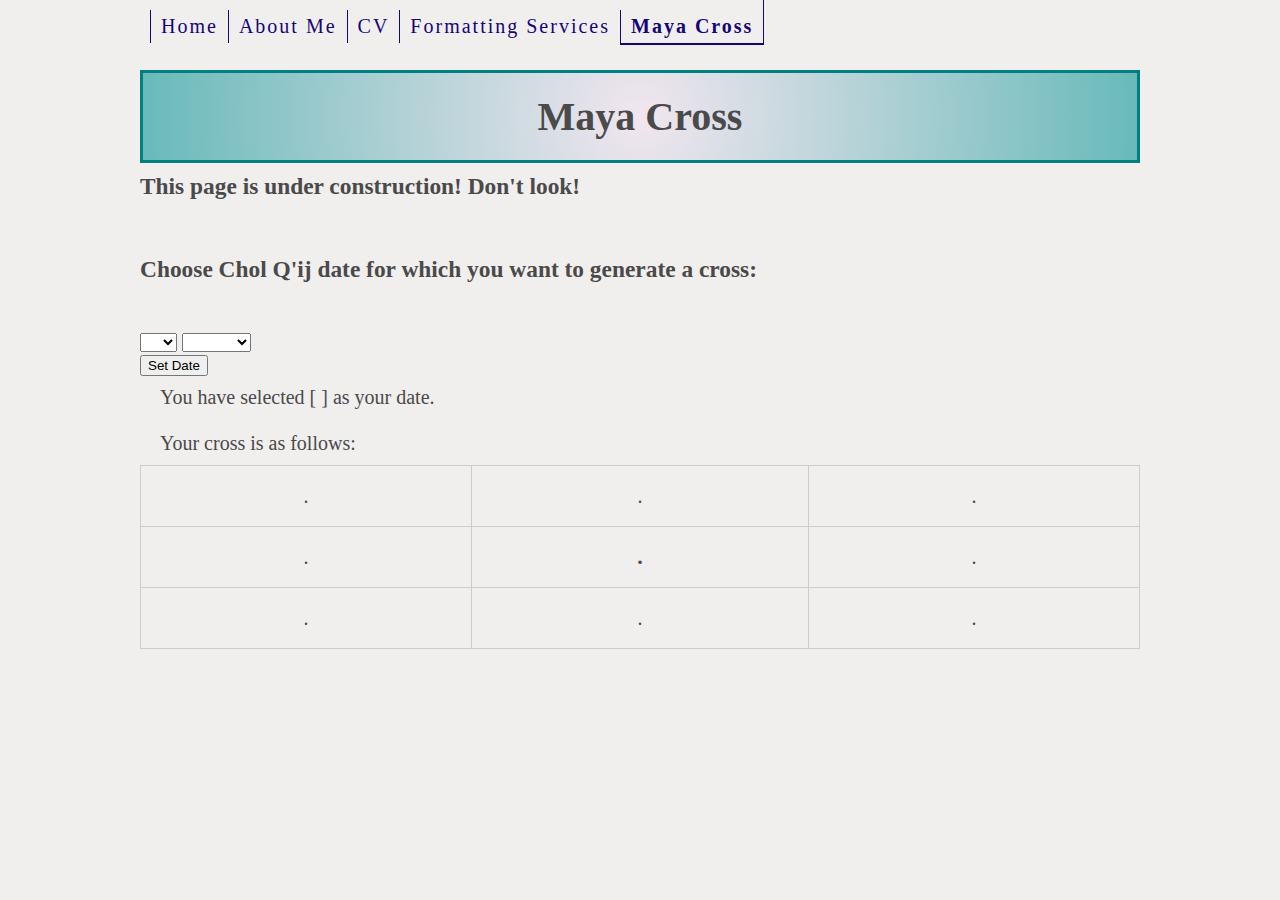
<file: mayacross.html>
<!DOCTYPE html>
<html>

<head>
  <link href='./style.css' rel='stylesheet'>
  <title>Maya Cross | E.A. Speed</title>
  <link rel="icon" type="image/png" href="favicon/favicon-96x96.png" sizes="96x96" />
  <link rel="icon" type="image/svg+xml" href="favicon/favicon.svg" />
  <link rel="shortcut icon" href="favicon/favicon.ico" />
  <link rel="apple-touch-icon" sizes="180x180" href="favicon/apple-touch-icon.png" />
  <link rel="manifest" href="favicon/site.webmanifest" />
</head>


<body>
  <header>
    <nav class="navigation">
      <ul>
        <li><a href="./index.html">Home</a></li>
        <li><a href="./about-me.html">About Me</a></li>
        <li><a href="./cv.html">CV</a></li>
        <li><a href="./services.html">Formatting Services</a></li>
        <li class="active"><a href="./mayacross.html">Maya Cross</a></li>
      </ul>
    </nav>
  </header>

  <div class="title">
    <h1 id="title">Maya Cross</h1>
  </div>

  <h3>This page is under construction! Don't look!</h3>
    <br><br>
  
  <div id="selector">
    <h3 class="selector">Choose Chol Q'ij date for which you want to generate a cross:</h3>
      
      <br><br>
      
    <select name="daynumber" id="numberSelect" onchange="passValue()">
 	    <option value=0> </option>
	    <option value=1>1</option>
	    <option value=2>2</option>
	    <option value=3>3</option>
	    <option value=4>4</option>
	    <option value=5>5</option>
	    <option value=6>6</option>
	    <option value=7>7</option>
	    <option value=8>8</option>
	    <option value=9>9</option>
	    <option value=10>10</option>
	    <option value=11>11</option>
	    <option value=12>12</option>
	    <option value=13>13</option>
    </select>
    
    <select name="tzolkin" id="daySelect" onchange="passValue()">
	    <option value=0>    </option>
	    <option value=1>Imox</option>
	    <option value=2>Iq</option>
	    <option value=3>Aq'ab'al</option>
	    <option value=4>K'at</option>
	    <option value=5>Kan</option>
    	<option value=6>Kame</option>
    	<option value=7>Kej</option>
    	<option value=8>Q'anil</option>
    	<option value=9>Toj</option>
    	<option value=10>Tzi'</option>
    	<option value=11>B'atz</option>
    	<option value=12>E'</option>
    	<option value=13>Aj</option>
    	<option value=14>I'x</option>
    	<option value=15>Tz'ikin</option>
    	<option value=16>Ajmaq</option>
    	<option value=17>No'j</option>
    	<option value=18>Tijax</option>
    	<option value=19>Kawoq</option>
    	<option value=20>Ajpu</option>
   </select>

    <br>
   
    <button onclick="getDay()">Set Date</button>
  </div>

  <div id="content">
    <p>You have selected [ <span id="dateNumber"></span> <span id="dayLord"></span> ] as your date.
      <br><br>
    Your cross is as follows:
    </p>
  </div>

<table class="cross">
  <tr>
    <td id="cross1">.</td>
    <td id="cross2">.</td>
    <td id="cross3">.</td>
  </tr>
  <tr>
    <td id="cross4">.</td>
    <td id="cross5"><strong>.</strong></td>
    <td id="cross6">.</td>
  </tr>
  <tr>
    <td id="cross7">.</td>
    <td id="cross8">.</td>
    <td id="cross9">.</td>
  </tr>
</table>

<script>
 
function convertDay(a) {
	let tzolkin = a;
	let day;
	switch (tzolkin) {
  		case 1: day = "Imox"; break;
		case 2: day = "Iq"; break;
		case 3: day = "Aq'ab'al"; break;
		case 4: day = "K'at"; break;
		case 5: day = "Kan"; break;
		case 6: day = "Kame"; break;
		case 7: day = "Kej"; break;
		case 8: day = "Q'anil"; break;
		case 9: day = "Toj"; break;
		case 10: day = "Tzi'"; break;
		case 11: day = "B'atz"; break;
		case 12: day = "E'"; break;
		case 13: day = "Aj"; break;
		case 14: day = "I'x"; break;
		case 15: day = "Tz'ikin"; break;
		case 16: day = "Ajmaq"; break;
		case 17: day = "No'j"; break;
		case 18: day = "Tijax"; break;
		case 19: day = "Kawoq"; break;
		case 20: day = "Ajpu"; break;
        default: day = ""; break;
	}
	return day;
}
//define variables
let birthDayString, birthDayMath, birthDayName, birthNumString, birthNumMath;
let cross1Num, cross2Num, cross3Num, cross4Num, cross6Num, cross7Num, cross8Num, cross9Num;
let cross1Day, cross2Day, cross3Day, cross4Day, cross6Day, cross7Day, cross8Day, cross9Day;
//grab values from dropdown
function passValue() {
	let x = document.getElementById("numberSelect").value;
	birthNumString = (x == 0) ? "" : x;
    birthNumMath = parseInt(birthNumString, 10);
	birthDayString = document.getElementById("daySelect").value;
	birthDayMath = parseInt(birthDayString, 10); 
	birthDayName = convertDay(birthDayMath);   
   	cross1Num = (birthNumMath < 2) ? (birthNumMath + 12) : (birthNumMath - 1);
    cross2Num = (birthNumMath < 9) ? (birthNumMath + 5) : (birthNumMath - 8);
    cross3Num = (birthNumMath < 3) ? (birthNumMath + 11) : (birthNumMath - 2);
    cross4Num = (birthNumMath < 7) ? (birthNumMath + 7) : (birthNumMath - 6);
    cross6Num = (birthNumMath < 8) ? (birthNumMath + 6) : (birthNumMath - 7);
    cross7Num = (birthNumMath < 12) ? (birthNumMath + 2) : (birthNumMath - 11);
    cross8Num = (birthNumMath < 6) ? (birthNumMath + 8) : (birthNumMath - 5);
    cross9Num = (birthNumMath < 13) ? (birthNumMath + 1) : (birthNumMath - 12);
    cross1Day = (birthDayMath < 15) ? (birthDayMath + 6) : (birthDayMath - 14);
	cross2Day = (birthDayMath < 9) ? (birthDayMath + 12) : (birthDayMath - 8);
	cross3Day = (birthDayMath < 3) ? (birthDayMath + 18) : (birthDayMath - 2);
	cross4Day = (birthDayMath < 7) ? (birthDayMath + 14) : (birthDayMath - 6);
	cross6Day = (birthDayMath < 15) ? (birthDayMath + 6) : (birthDayMath - 14);
	cross7Day = (birthDayMath < 19) ? (birthDayMath + 2) : (birthDayMath - 18);
	cross8Day = (birthDayMath < 13) ? (birthDayMath + 8) : (birthDayMath - 12);
	cross9Day = (birthDayMath < 7) ? (birthDayMath + 14) : (birthDayMath - 6);
}

//display birthday
function getDay() {
	document.getElementById("dateNumber").innerHTML = birthNumString;
	document.getElementById("dayLord").innerHTML = birthDayName;
    
   	document.getElementById("cross1").innerHTML = cross1Num.toString() + " " + convertDay(cross1Day);
    document.getElementById("cross2").innerHTML = cross2Num.toString() + " " + convertDay(cross2Day);
    document.getElementById("cross3").innerHTML = cross3Num.toString() + " " + convertDay(cross3Day);
        
    document.getElementById("cross4").innerHTML = cross4Num.toString() + " " + convertDay(cross4Day);
    document.getElementById("cross5").innerHTML = birthNumString + " " + birthDayName;
    document.getElementById("cross6").innerHTML = cross6Num.toString() + " " + convertDay(cross6Day);
	
	document.getElementById("cross7").innerHTML = cross7Num.toString() + " " + convertDay(cross7Day);
    document.getElementById("cross8").innerHTML = cross8Num.toString() + " " + convertDay(cross8Day);
    document.getElementById("cross9").innerHTML = cross9Num.toString() + " " + convertDay(cross9Day);
}

</script>

</body>
</html>
</file>
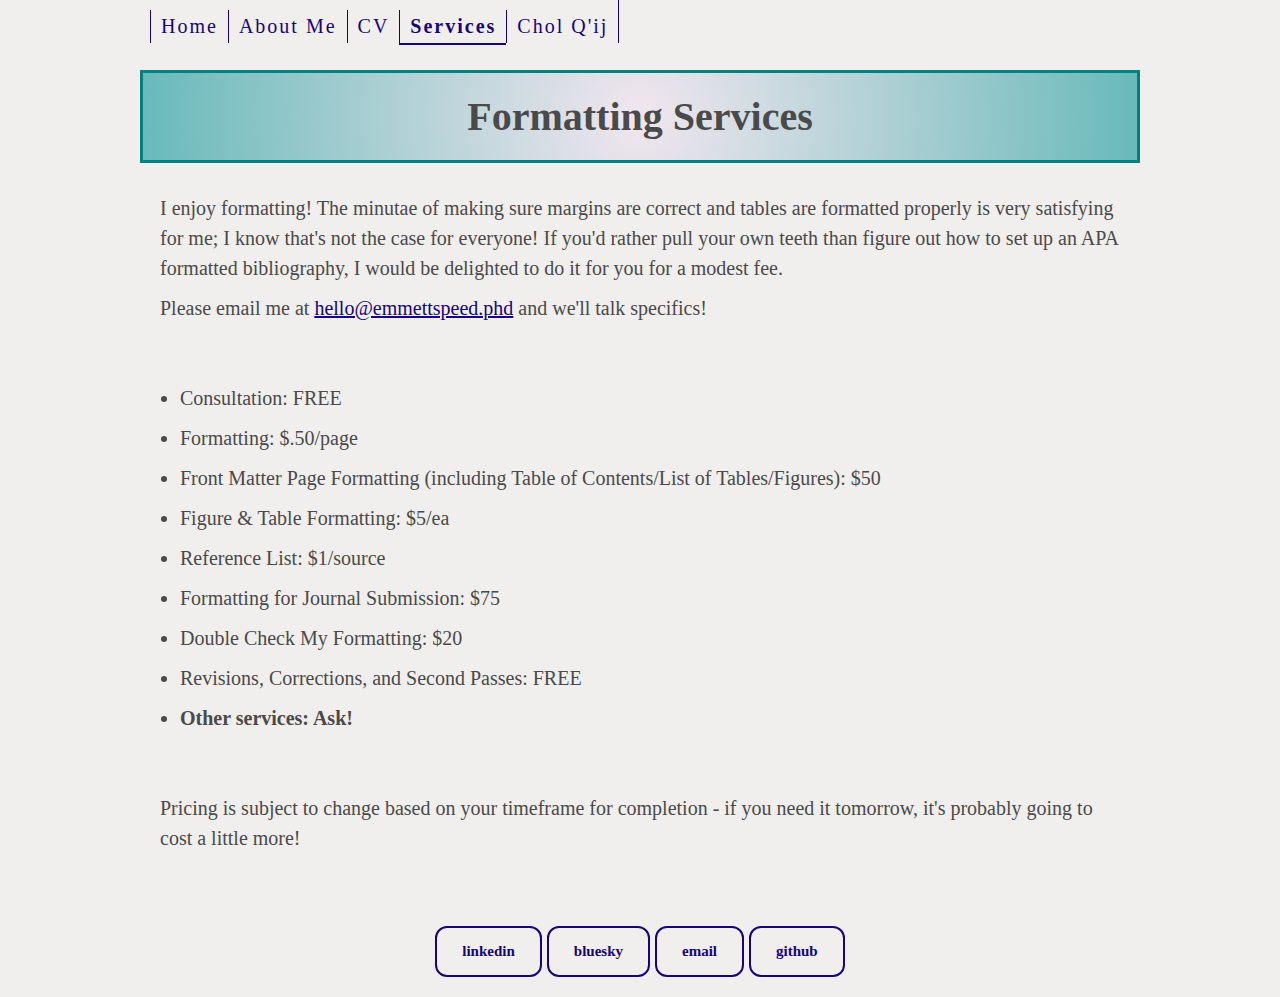
<file: services.html>
<!DOCTYPE html>
<html>
  <head>
    <meta charset="UTF-8" />
    <meta name="viewport" content="width=device-width, initial-scale=1.0" />
    <link href="./style.css" rel="stylesheet" />
    <title>Services | E.A. Speed</title>
    <link
      rel="icon"
      type="image/png"
      href="favicon/favicon-96x96.png"
      sizes="96x96"
    />
    <link rel="icon" type="image/svg+xml" href="favicon/favicon.svg" />
    <link rel="shortcut icon" href="favicon/favicon.ico" />
    <link
      rel="apple-touch-icon"
      sizes="180x180"
      href="favicon/apple-touch-icon.png"
    />
    <link rel="manifest" href="favicon/site.webmanifest" />
  </head>

  <header>
    <nav>
      <ul>
        <li><a href="./index.html">Home</a></li>
        <li><a href="./about-me.html">About Me</a></li>
        <li><a href="./cv.html">CV</a></li>
        <li class="active">
          <a href="./services.html">Services</a>
        </li>
        <li><a href="./cholqij.html">Chol Q'ij</a></li>
      </ul>
    </nav>
  </header>

  <body>
    <div class="title">
      <h1 id="title">Formatting Services</h1>
    </div>

    <main>
      <p>
        I enjoy formatting! The minutae of making sure margins are correct and
        tables are formatted properly is very satisfying for me; I know that's
        not the case for everyone! If you'd rather pull your own teeth than
        figure out how to set up an APA formatted bibliography, I would be
        delighted to do it for you for a modest fee.
      </p>

      <p>
        Please email me at
        <a href="mailto:hello@emmettspeed.phd">hello@emmettspeed.phd</a> and
        we'll talk specifics!
      </p>

      <br />
      <ul role="presentation">
        <li>Consultation: FREE</li>
        <li>Formatting: $.50/page</li>
        <li>
          Front Matter Page Formatting (including Table of Contents/List of
          Tables/Figures): $50
        </li>
        <li>Figure & Table Formatting: $5/ea</li>
        <li>Reference List: $1/source</li>
        <li>Formatting for Journal Submission: $75</li>
        <li>Double Check My Formatting: $20</li>
        <li>Revisions, Corrections, and Second Passes: FREE</li>
        <li><strong>Other services: Ask!</strong></li>
      </ul>
      <br />
      <p>
        Pricing is subject to change based on your timeframe for completion - if
        you need it tomorrow, it's probably going to cost a little more!
      </p>
    </main>
    <br />
  </body>
  <footer>
    <div id="buttons">
      <a
        class="button"
        href="https://www.linkedin.com/in/emmettspeed/"
        target="blank"
        role="button"
        >LinkedIn</a
      >
      <a
        class="button"
        href="https://bsky.app/profile/emmettspeed.bsky.social"
        target="blank"
        role="button"
        >BlueSky</a
      >
      <a class="button" href="mailto:hello@emmettspeed.phd" role="button"
        >Email</a
      >
      <a
        class="button"
        href="https://github.com/em42speed"
        target="blank"
        role="button"
        >GitHub</a
      >
    </div>
  </footer>
</html>
</file>
<file: style.css>
/*
1. Basics
2. Typography
3. Navigation Menu
4. Grid Layout for CV
5. Buttons
6. Images
7. Maya Cross
8. Style Guide
9. Color Palette
*/


/*
1. Basics
============================
*/

html,
body { 
  font-size: 20px;
  background: hsl(6, 10%, 94%);
  color: hsl(0, 0%, 29.02%);
  font-family: "Times New Roman";
}

body {
  max-width: 1000px;
  margin: auto;
  }

@media only screen and (max-width: 800px) {
  .cvgrid{
    display: flex;
    flex-direction: column;
    flex-wrap: wrap;
    justify-content: center;
    align-items: flex-start;
  }
  .cv_toc{
    display: none;
  }
  nav {
    min-height: 1.5rem;
    width: 100%;
  }
  .button{
    display:block;
  }


}





/*
2. Typography
============================
*/

@font-face {
  font-family: 'Mayan Open Sans';
  src: url(fonts\mayan_num_open_sans.ttf);
  }
@font-face {
  font-family: 'Babelstone Mayan';
  src: url(fonts\babelstone-mayan.otf);
  }


  
a:visited {
  color: hsl(268.4, 30.2%, 62.9%);
}

a:link {
  color: hsl(248.3, 92%, 24.5%);
}


h1{ 
  margin: auto; 
  margin-top: 1rem;
  border: 2px dotted teal;
  padding: 1rem;
  max-height: 200px;
  text-align: center;
  font-size: 2rem;
  } 


.title h1{
  font-family: Verdana;
  border: 3px solid teal;
  background: hsla(20, 10%, 94%, 1);
  background: radial-gradient(circle, rgba(242, 230, 239, 1) 0%, rgba(6, 148, 148, 0.58) 100%, rgba(6, 148, 148, 0.99) 100%);
  text-align: center;
  padding: 1.5rm;
  margin-top: 1.5rem;
  }

  
h2{
  margin: auto; 
  margin-top: .5rem;
  border-bottom: 2px dotted teal;
  padding: 1.5rem, 1.5rem, .25rem, 1.5rem;
  text-align: center;
  } 

h3, h4, p{
  margin: auto; 
  margin-top: .5rem;
  }


p{
  padding-left: 1rem;
  padding-right: 1rem;
  }

.hanging p{
  text-indent: -1.8rem; 
  padding-left: 1.8rem;
  }

#contact {
  text-align: center;
}

li{
  margin: auto; 
  padding-top: .5rem;
  }
 
main{
  margin: 1.5rem auto; 
  max-width: 1000px;
  line-height: 1.5;
}

#about-me {
  text-indent: 2rem;
  }

.handcoded img{
  display: block;
  margin: auto;
  padding: .25rem;
  }

.updates{
  height: auto;
  width: 75%;
  border: .1rem solid hsl(268.4, 30.2%, 62.9%);
  padding: .5rem;
  margin: auto;
}

footer{
  margin: 1rem auto;
}



/*
3. Navigation Menu
============================
*/

nav {
  font-weight: 100;
  letter-spacing: .1rem;
  padding: .5rem;
  z-index: 1;
  font-size: 1rem;
  height: 1rem;
  }

nav ul {
  list-style-type: none;
  margin: 0;
  padding: 0;
  overflow: hidden;
  position: fixed;
  top: 0;
  width: 100%;
  background-color: hsla(20, 10%, 94%, 1);
}

nav li {
  float: left;
}

nav li a {
  display: block;
  text-align: center;
  padding: .25rem .5rem;
  text-decoration: none;
  border-left: 1px solid hsl(248.3, 92%, 24.5%);
  color: hsl(248.3, 92%, 24.5%);
  background-color: hsla(20, 10%, 94%, 1);
}

nav li:last-child {
  border-right: 1px solid hsl(248.3, 92%, 24.5%);
}

nav .active {
  border-bottom: 2px solid hsl(248.3, 92%, 24.5%);
  font-weight: bold;
}



/*
4. Grid Layout for CV - take 2
===========================
*/

.cvgrid{ 
  display: grid;
  width: 50rem;                                         
  grid-template: repeat(1, 1fr) / 1fr 3fr;
  gap: .5rem; 
}



.cv_toc{
  grid-area: 2/1/3/2;
  position: sticky;
  top: 2.5rem;
  height: fit-content;
}

.cv_content li{
  list-style: none;
}

.cv_content .hanging li{
  text-indent: -1.8rem; 
  padding-left: 1.8rem;
  }


.cv_title {
  grid-area: 1/1/1/3;
}


/*
5. Buttons 
================================
*/


#buttons {
  margin: auto;
  width: fit-content;
}

.button {
  font-size: .75rem;
  font-family: Verdana;
  text-transform: lowercase;
  font-weight: 700;
  text-align: center;
  text-decoration: none;
  display: inline-block;
  padding: .75rem 1.25rem;
  margin: 1.5rem, .25rem;
  border: 2px solid hsl(248.3, 92%, 24.5%);
  border-radius: .6rem;
  cursor: pointer;
  background-color: hsla(20, 10%, 94%, 1); 
  color: hsl(0, 0%, 29.02%); 
}

.button:hover {
  background-color: hsl(268.4, 30.2%, 62.9%);
  color: hsla(20, 10%, 94%, 1);
  box-shadow: 0 .6rem .8rem 0 rgba(0,0,0,0.24), 0 .85rem 2.5rem 0 rgba(0,0,0,0.19);
  transition: color 0.5s, box-shadow 0.5s;
}

.button:active {
  background-color: hsl(268.4, 30.2%, 62.9%);
  box-shadow: 0 .25rem hsl(0, 0%, 29.02%);
  transform: translateY(4px);
}


/*
6. Images
============================
*/

.imagecontainer {
  width: 50%;
  overflow: hidden;
}

.imagecontainer img {
  max-width: 100%;
  height: auto;
  display: block;
}



/*
7. Chol Q'ij 
============================
*/  

.cq_container {
  background-color: #fff;
  padding: 1.25rem;
  border-radius: .5rem;
  box-shadow: 0 0 .75rem rgba(0,0,0,0.1);
  max-width: 500px;
  margin: 2rem auto;
}

.cq_warning{
  height: auto;
  width: 75%;
  border: .1rem solid hsl(268.4, 30.2%, 62.9%);
  padding: .5rem;
  margin: 1.5rem auto;
}

.cq_warning p{
  text-align: center;
}

.cq_explanation {
  text-indent: 2.5rem;
  line-height: 1.5;
}

.cq_results {
  text-indent: 0;
}

label {
  display: block;
  margin: .5rem auto;
  font-weight: bold;
  color: hsla(0, 0%, 29%, 1);
}
input[type="date"] {
  width: 100%;
  padding: .5rem;
  margin-bottom: 1rem;
  border: 1px solid #ccc;
  border-radius: 4px;
  box-sizing: border-box;
  font-size: 1em;
}
#cholqijOutput {
  margin-top: 1rem;
  padding: .75rem;
  background-color: hsla(20, 10%, 94%, 1);
  border: 1px solid #D1C4E9;
  border-radius: .2rem;
  text-align: center;
  font-size: 2rem;
  font-weight: bold;
  color: hsla(0, 0%, 29%, 1);
}
#cholqijOutput:empty {
  padding: 0;
  border: none;
  background-color: transparent;
}
.description-section {
  margin-top: 1rem;
  padding: .75rem;
  border: .1rem solid hsla(0, 0%, 29%, 1);;
  border-radius: .2rem;
}
/* Ensure headers and paragraphs within the injected HTML also get some basic styling if needed */
  .description-section h3 {
  margin-top: 0;
  color: hsla(0, 0%, 29%, 1);
}
.description-section h4 {
  margin-top: 0.8em;
  color: hsla(0, 0%, 29%, 1);
}
.description-section p {
  margin-bottom: 0.5em;
}
.description-section ul {
  margin-top: 0.3em;
  padding-left: 1rem;
}

/* Mayan Cross Styles */
#mayanCrossContainer {
  margin-top: 1.5rem;
  padding-top: 1rem;
}
.cross {
  width: 100%;
  border-collapse: collapse;
  margin-top: .5rem;
  text-align: center;
}

.cross td {
  border: 1px solid #ccc;
  padding: .5rem;
  height: 2rem;
  vertical-align: middle;
}
.cross td b {
  display: block;
  font-size: 0.9em;
  margin-bottom: .25rem;
}
#cross5 strong { /* Center birthdate emphasis */
  font-size: 1.1em;
  color: hsla(0, 0%, 29%, 1);;
}
#cross_content h3 {
  text-align:center;
}

.cq_rotating_gears{
  border: 1px solid hsla(268.4, 30.2%, 62.9%, 1);
  float: right;
  margin:.5rem;
  text-indent: 0;
}

/* Style for the day name glyph image and its container */
glyph-container {
  display: flex;
  align-items: flex-start; /* Aligns items to the top */
}
.glyph-container img {
  float: right;
  width: 8rem; /* Control image width */
  height: 8rem; /* Control image height */
  margin-left: .75rem; /* Space between image and text */
  border: 1px solid #ddd; /* Optional border for the image */
  padding: 2px; /* Optional padding around the image */
  object-fit: contain; /* Ensures the whole image is visible */
}
.glyph-container .text-content {
  flex: 1; /* Allows text content to take remaining space */
}



/* 
8. Style Guide 
============================
*/

.container-guide {
  border: .1rem solid hsl(0, 0%, 29.02%);
  padding: .5rem;
  margin: .5rem auto;
}

.color-container {
  width: 100%;
}

.color-panel { 
  display: inline-block;
  width: 32%;
  text-align: center;
  margin: 1rem auto;
  min-height: 5rem;
  border: 1px solid hsl(0, 0%, 29.02%);
}

#teal {
  background-color: hsl(180, 92.21%, 30.2%);
  color: hsla(20, 10%, 94%, 1);
  font-weight: 700;
}

#dimgray {
  color: hsla(20, 10%, 94%, 1); 
  background-color: hsl(0, 0%, 29.02%);
  font-weight: 700;
}

#off-white {
  background-color: hsla(20, 10%, 94%, 1);
  color: hsl(0, 0%, 29.02%);
  font-weight: 700;
}

#african-violet {
  background-color: hsl(268.4,30.2%,62.9%);
  font-weight: 700;
  color:  hsl(6, 10%, 94%);
}

#navy-blue {
  background-color: hsl(248.3,92%,24.5%);
  font-weight: 700;
  color: hsl(6, 10%, 94%);
}

.font-panel {
  width: 45%;
  display: inline-block;
}

.font-label { 
  font-size: 1rem;
  text-decoration: underline;
}

.regular {
  font-style: normal;
}

.bold {
  font-weight: 700;
}

.italic {
  font-style: italic;
}

.Verdana {
  font-family: Verdana, Geneva, Tahoma, sans-serif
}

.TNR {
  font-family: 'Times New Roman', Times, serif
}

.Mayan-Open{
  font-family: 'Mayan Open Sans', sans-serif;
}

.Babelstone {
  font-family: 'Babelstone Mayan', sans-serif;
}


/*
9. Color Palette
===========================
*/  


/* CSS HEX
dark-cyan: #0a9090;
davys-gray: #4a4a4a;
african-violet: #9f84bd;
white-smoke: #f2f0ef;
navy-blue: #150578;*/

/* CSS HSL
dark-cyan: hsla(180, 87%, 30%, 1);
davys-gray: hsla(0, 0%, 29%, 1);
african-violet: hsla(268, 30%, 63%, 1);
white-smoke: hsla(20, 10%, 94%, 1);
navy-blue: hsla(248, 92%, 25%, 1);*/

/* SCSS HEX
dark-cyan: #0a9090ff;
davys-gray: #4a4a4aff;
african-violet: #9f84bdff;
white-smoke: #f2f0efff;
navy-blue: #150578ff;*/

/* SCSS HSL 
dark-cyan: hsla(180, 87%, 30%, 1);
davys-gray: hsla(0, 0%, 29%, 1);
african-violet: hsla(268, 30%, 63%, 1);
white-smoke: hsla(20, 10%, 94%, 1);
navy-blue: hsla(248, 92%, 25%, 1);*/

/* SCSS RGB 
dark-cyan: rgba(10, 144, 144, 1);
davys-gray: rgba(74, 74, 74, 1);
african-violet: rgba(159, 132, 189, 1);
white-smoke: rgba(242, 240, 239, 1);
navy-blue: rgba(21, 5, 120, 1);
*/
</file>
